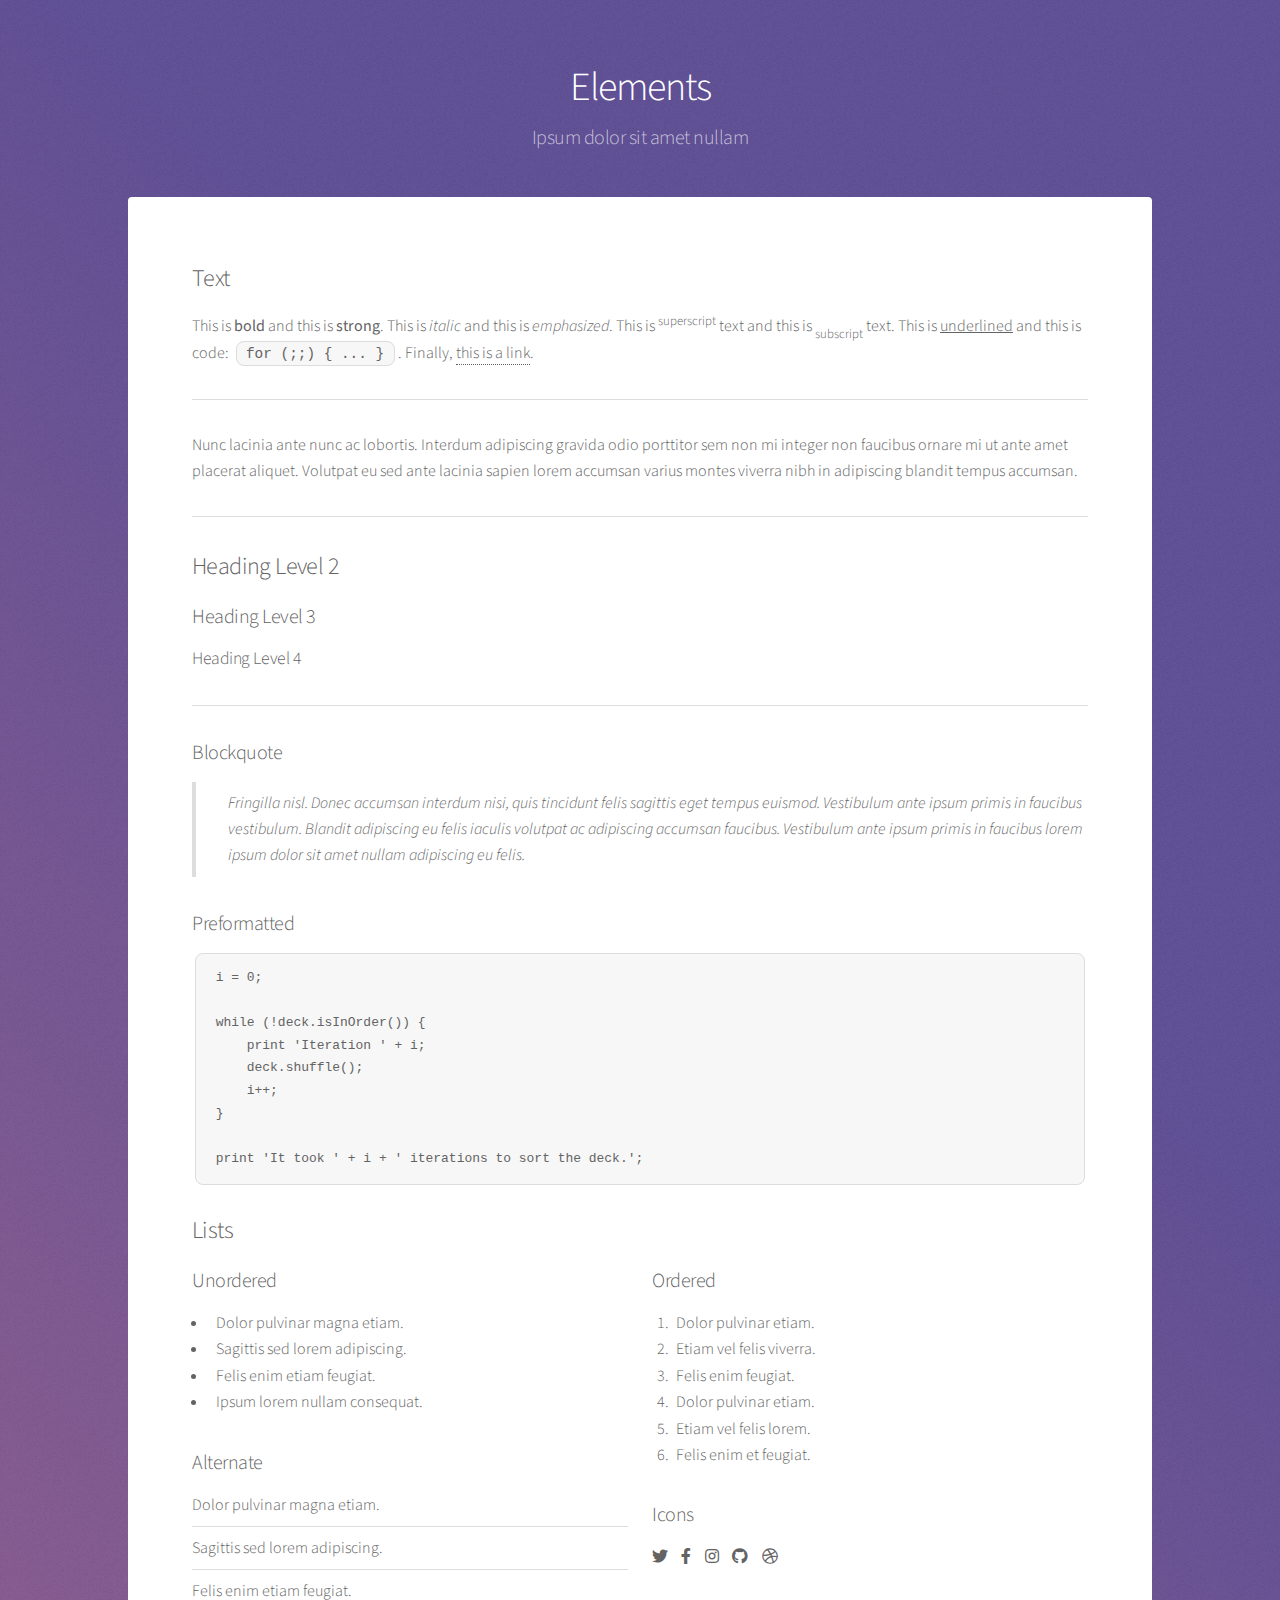
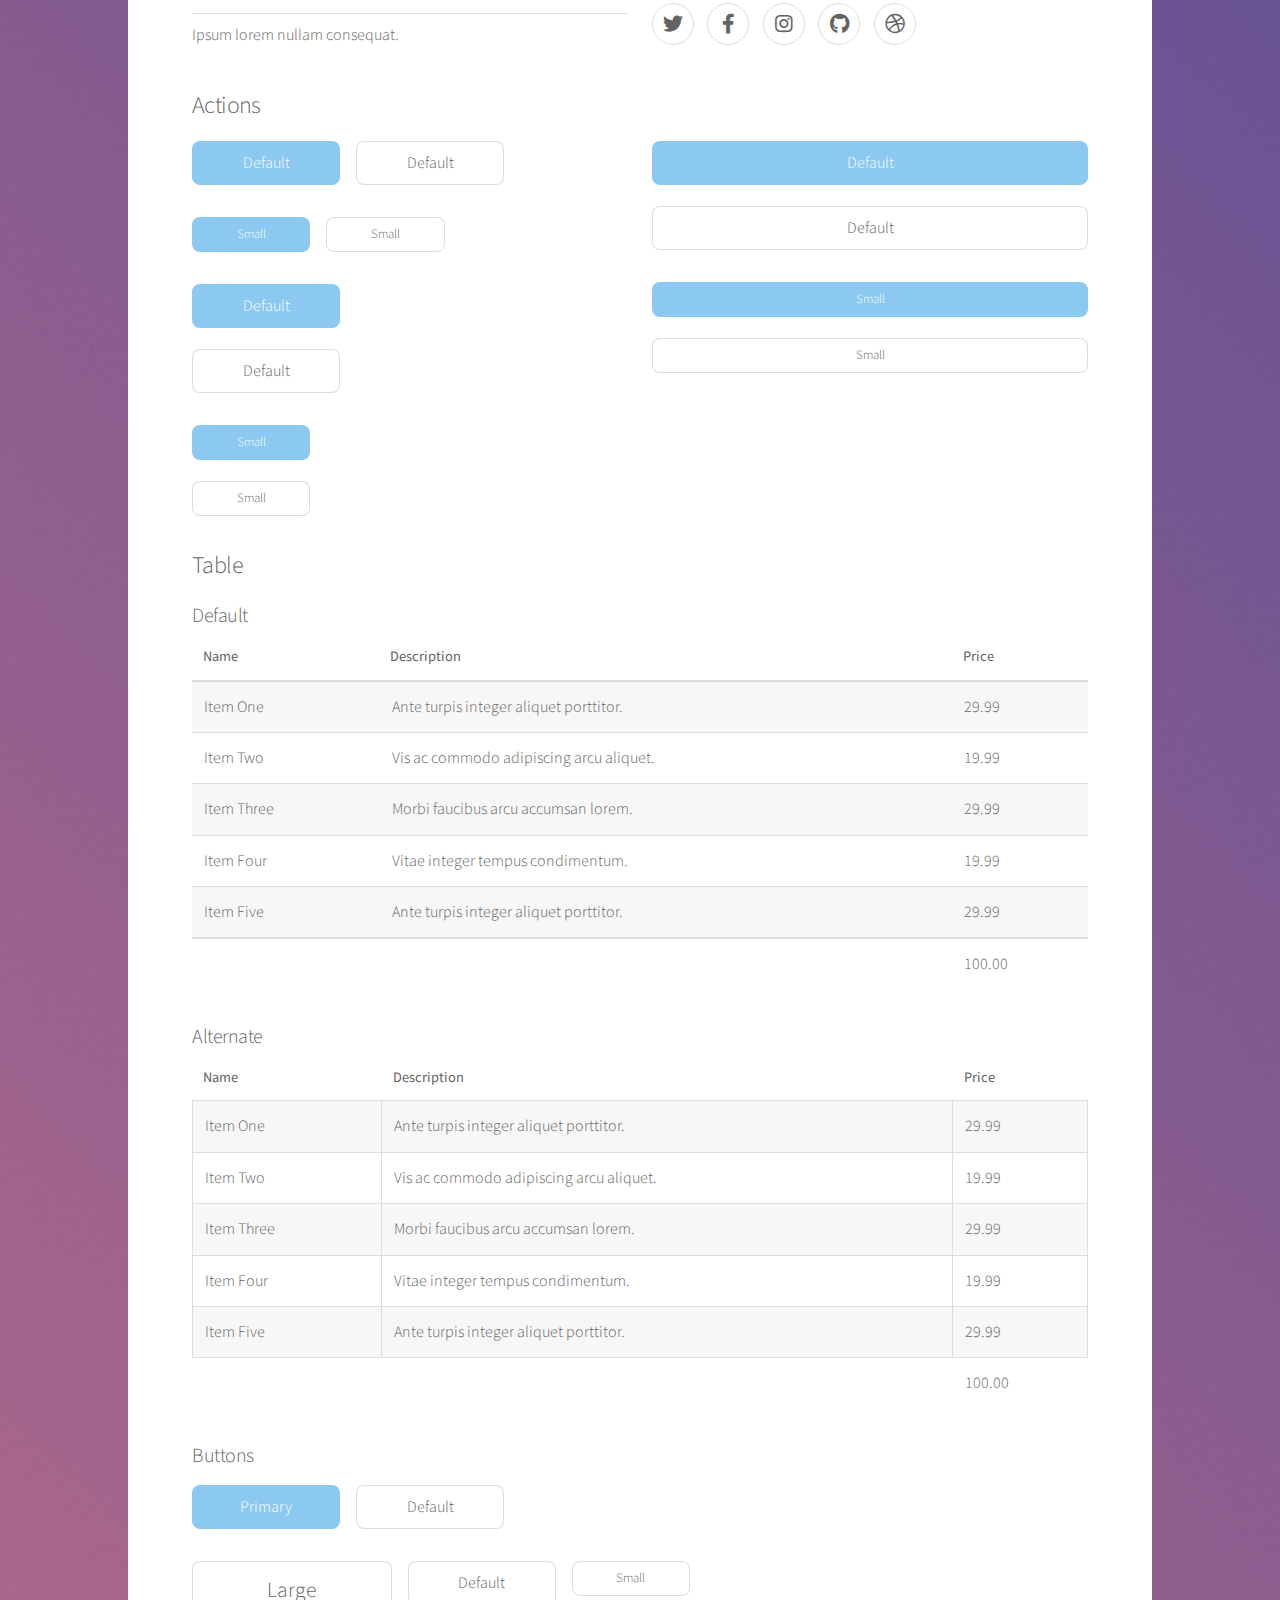
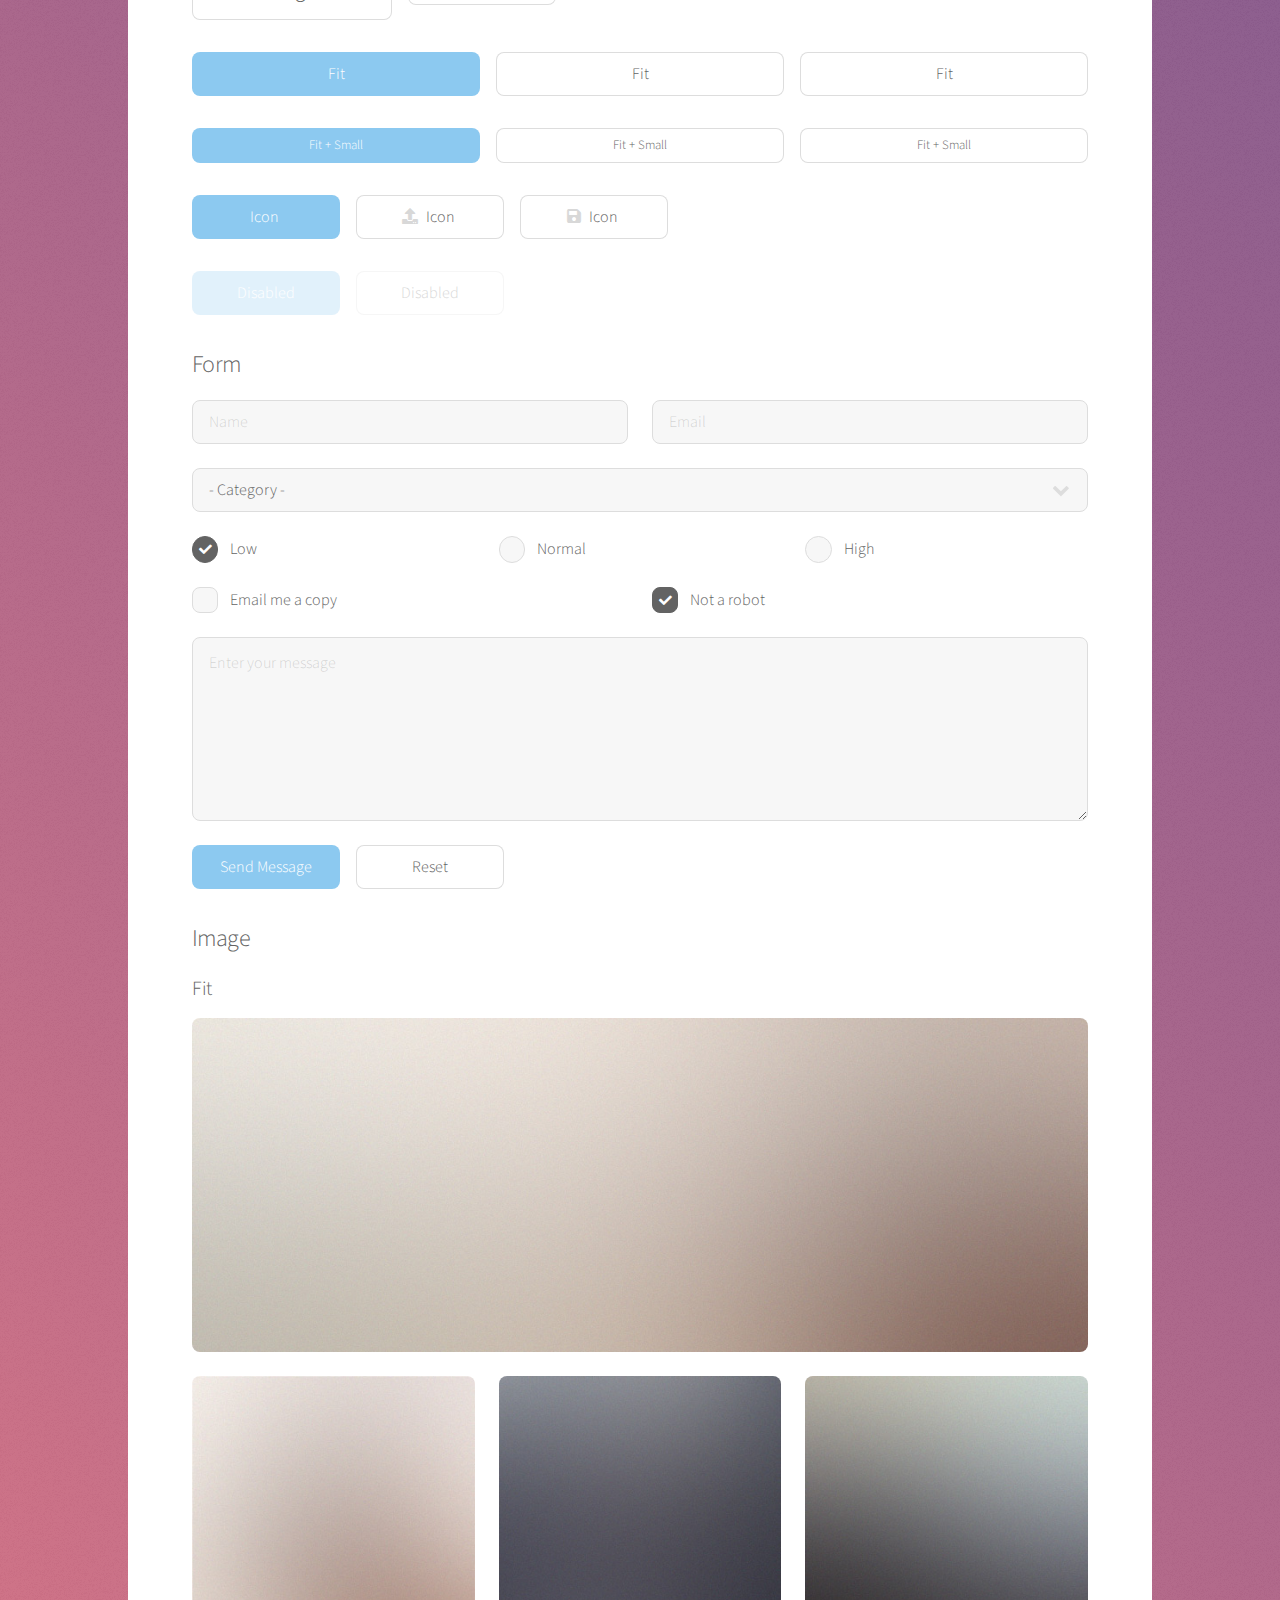
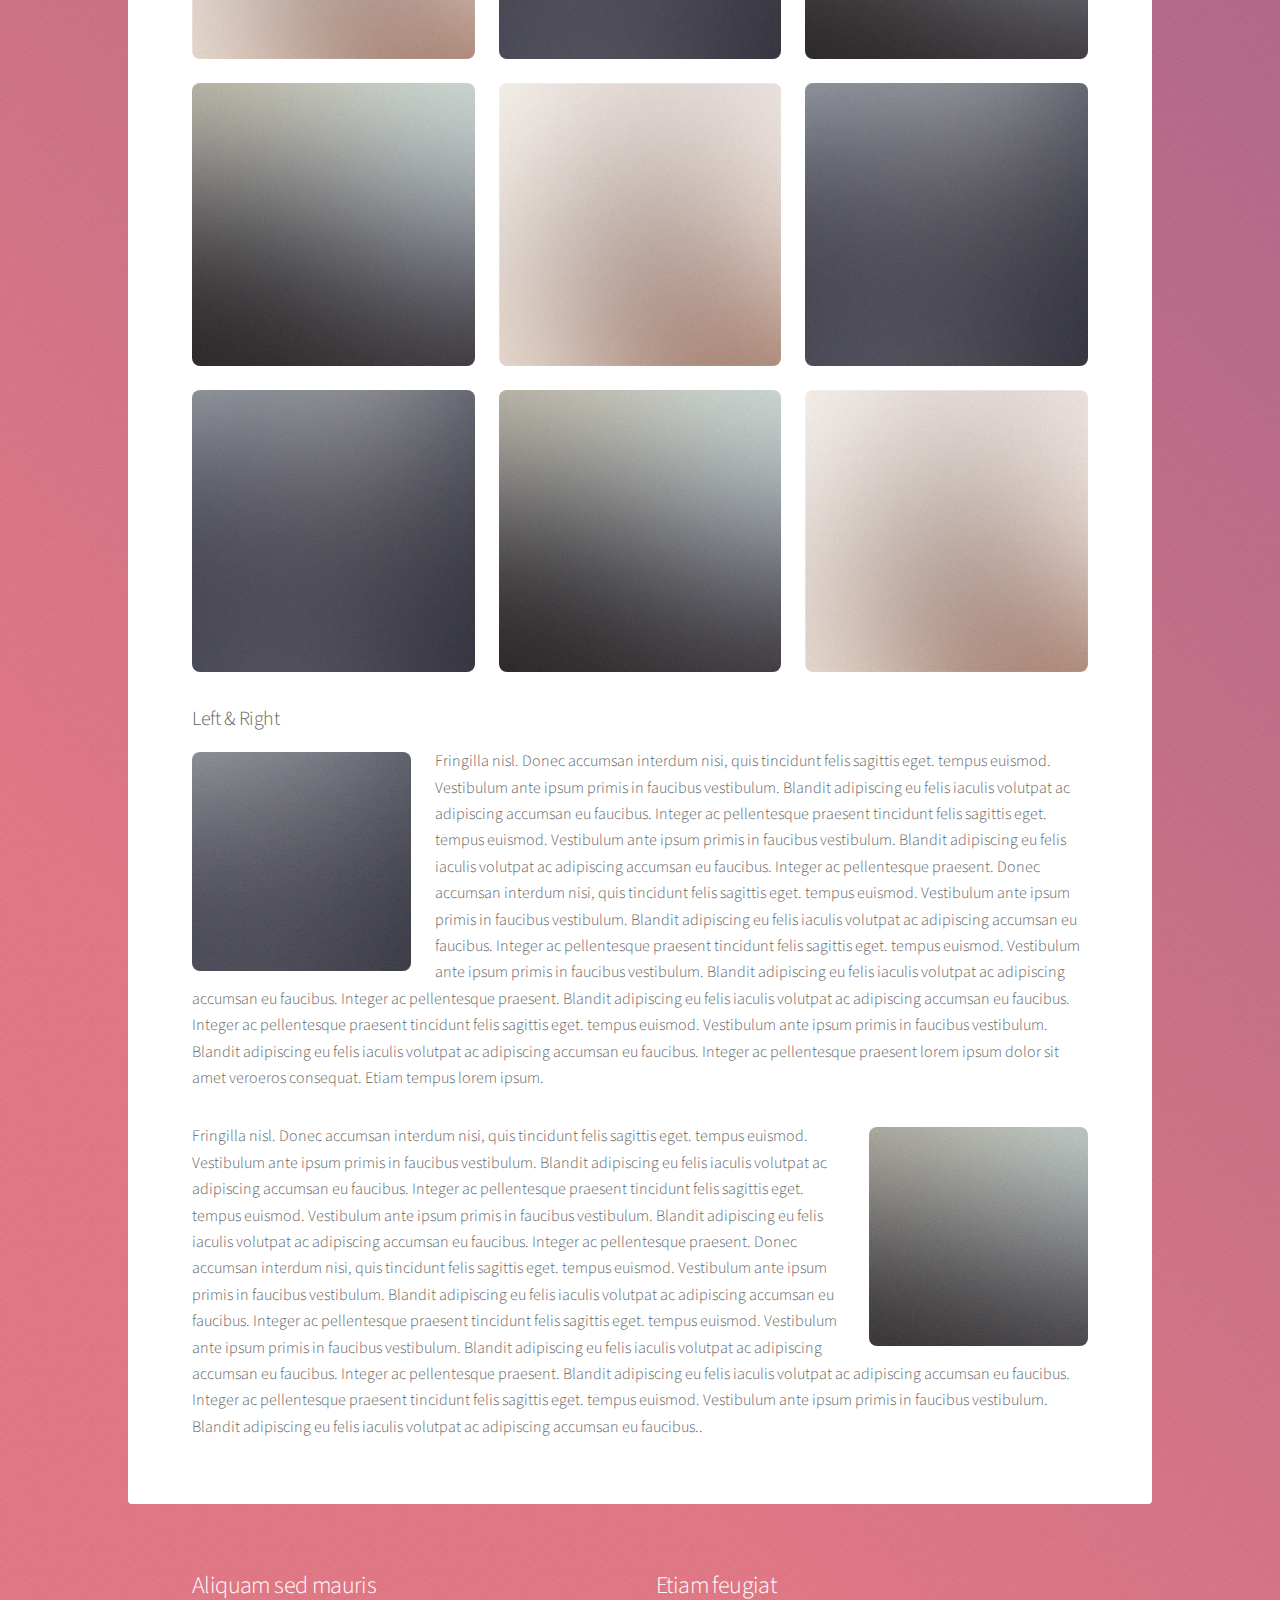
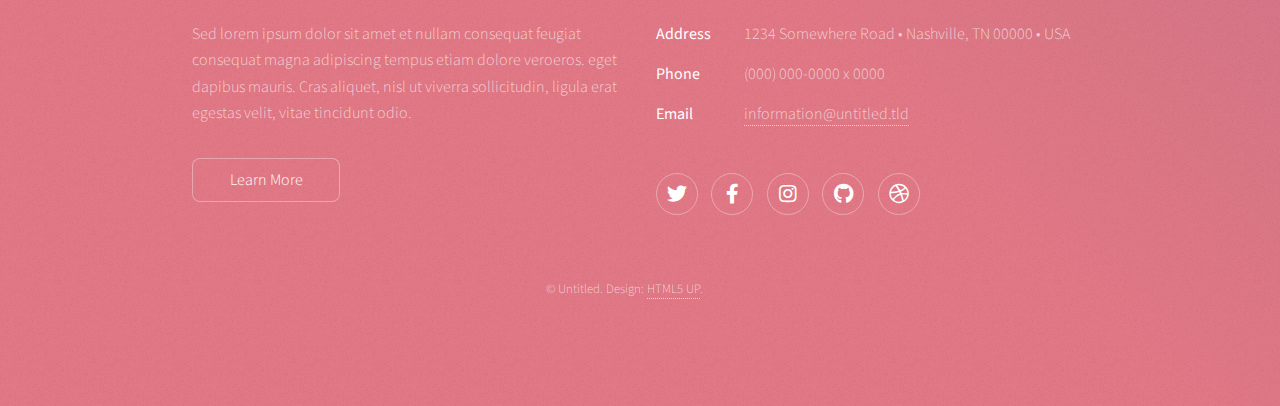
<file: elements.html>
<!DOCTYPE HTML>
<!--
	Stellar by HTML5 UP
	html5up.net | @ajlkn
	Free for personal and commercial use under the CCA 3.0 license (html5up.net/license)
-->
<html>
	<head>
		<title>Elements - Stellar by HTML5 UP</title>
		<meta charset="utf-8" />
		<meta name="viewport" content="width=device-width, initial-scale=1, user-scalable=no" />
		<link rel="stylesheet" href="assets/css/main.css" />
		<noscript><link rel="stylesheet" href="assets/css/noscript.css" /></noscript>
	</head>
	<body class="is-preload">

		<!-- Wrapper -->
			<div id="wrapper">

				<!-- Header -->
					<header id="header">
						<h1>Elements</h1>
						<p>Ipsum dolor sit amet nullam</p>
					</header>

				<!-- Main -->
					<div id="main">

						<!-- Content -->
							<section id="content" class="main">

								<!-- Text -->
									<section>
										<h2>Text</h2>
										<p>This is <b>bold</b> and this is <strong>strong</strong>. This is <i>italic</i> and this is <em>emphasized</em>.
										This is <sup>superscript</sup> text and this is <sub>subscript</sub> text.
										This is <u>underlined</u> and this is code: <code>for (;;) { ... }</code>. Finally, <a href="#">this is a link</a>.</p>
										<hr />
										<p>Nunc lacinia ante nunc ac lobortis. Interdum adipiscing gravida odio porttitor sem non mi integer non faucibus ornare mi ut ante amet placerat aliquet. Volutpat eu sed ante lacinia sapien lorem accumsan varius montes viverra nibh in adipiscing blandit tempus accumsan.</p>
										<hr />
										<h2>Heading Level 2</h2>
										<h3>Heading Level 3</h3>
										<h4>Heading Level 4</h4>
										<hr />
										<h3>Blockquote</h3>
										<blockquote>Fringilla nisl. Donec accumsan interdum nisi, quis tincidunt felis sagittis eget tempus euismod. Vestibulum ante ipsum primis in faucibus vestibulum. Blandit adipiscing eu felis iaculis volutpat ac adipiscing accumsan faucibus. Vestibulum ante ipsum primis in faucibus lorem ipsum dolor sit amet nullam adipiscing eu felis.</blockquote>
										<h3>Preformatted</h3>
										<pre><code>i = 0;

while (!deck.isInOrder()) {
    print 'Iteration ' + i;
    deck.shuffle();
    i++;
}

print 'It took ' + i + ' iterations to sort the deck.';</code></pre>
									</section>

								<!-- Lists -->
									<section>
										<h2>Lists</h2>
										<div class="row">
											<div class="col-6 col-12-medium">
												<h3>Unordered</h3>
												<ul>
													<li>Dolor pulvinar magna etiam.</li>
													<li>Sagittis sed lorem adipiscing.</li>
													<li>Felis enim etiam feugiat.</li>
													<li>Ipsum lorem nullam consequat.</li>
												</ul>
												<h3>Alternate</h3>
												<ul class="alt">
													<li>Dolor pulvinar magna etiam.</li>
													<li>Sagittis sed lorem adipiscing.</li>
													<li>Felis enim etiam feugiat.</li>
													<li>Ipsum lorem nullam consequat.</li>
												</ul>
											</div>
											<div class="col-6 col-12-medium">
												<h3>Ordered</h3>
												<ol>
													<li>Dolor pulvinar etiam.</li>
													<li>Etiam vel felis viverra.</li>
													<li>Felis enim feugiat.</li>
													<li>Dolor pulvinar etiam.</li>
													<li>Etiam vel felis lorem.</li>
													<li>Felis enim et feugiat.</li>
												</ol>
												<h3>Icons</h3>
												<ul class="icons">
													<li><a href="#" class="icon brands fa-twitter"><span class="label">Twitter</span></a></li>
													<li><a href="#" class="icon brands fa-facebook-f"><span class="label">Facebook</span></a></li>
													<li><a href="#" class="icon brands fa-instagram"><span class="label">Instagram</span></a></li>
													<li><a href="#" class="icon brands fa-github"><span class="label">GitHub</span></a></li>
													<li><a href="#" class="icon brands fa-dribbble"><span class="label">Dribbble</span></a></li>
												</ul>
												<ul class="icons">
													<li><a href="#" class="icon brands alt fa-twitter"><span class="label">Twitter</span></a></li>
													<li><a href="#" class="icon brands alt fa-facebook-f"><span class="label">Facebook</span></a></li>
													<li><a href="#" class="icon brands alt fa-instagram"><span class="label">Instagram</span></a></li>
													<li><a href="#" class="icon brands alt fa-github"><span class="label">GitHub</span></a></li>
													<li><a href="#" class="icon brands alt fa-dribbble"><span class="label">Dribbble</span></a></li>
												</ul>
											</div>
										</div>
										<h2>Actions</h2>
										<div class="row">
											<div class="col-6 col-12-medium">
												<ul class="actions">
													<li><a href="#" class="button primary">Default</a></li>
													<li><a href="#" class="button">Default</a></li>
												</ul>
												<ul class="actions small">
													<li><a href="#" class="button primary small">Small</a></li>
													<li><a href="#" class="button small">Small</a></li>
												</ul>
												<ul class="actions stacked">
													<li><a href="#" class="button primary">Default</a></li>
													<li><a href="#" class="button">Default</a></li>
												</ul>
												<ul class="actions stacked">
													<li><a href="#" class="button primary small">Small</a></li>
													<li><a href="#" class="button small">Small</a></li>
												</ul>
											</div>
											<div class="col-6 col-12-medium">
												<ul class="actions stacked">
													<li><a href="#" class="button primary fit">Default</a></li>
													<li><a href="#" class="button fit">Default</a></li>
												</ul>
												<ul class="actions stacked">
													<li><a href="#" class="button primary small fit">Small</a></li>
													<li><a href="#" class="button small fit">Small</a></li>
												</ul>
											</div>
										</div>
									</section>

								<!-- Table -->
									<section>
										<h2>Table</h2>
										<h3>Default</h3>
										<div class="table-wrapper">
											<table>
												<thead>
													<tr>
														<th>Name</th>
														<th>Description</th>
														<th>Price</th>
													</tr>
												</thead>
												<tbody>
													<tr>
														<td>Item One</td>
														<td>Ante turpis integer aliquet porttitor.</td>
														<td>29.99</td>
													</tr>
													<tr>
														<td>Item Two</td>
														<td>Vis ac commodo adipiscing arcu aliquet.</td>
														<td>19.99</td>
													</tr>
													<tr>
														<td>Item Three</td>
														<td> Morbi faucibus arcu accumsan lorem.</td>
														<td>29.99</td>
													</tr>
													<tr>
														<td>Item Four</td>
														<td>Vitae integer tempus condimentum.</td>
														<td>19.99</td>
													</tr>
													<tr>
														<td>Item Five</td>
														<td>Ante turpis integer aliquet porttitor.</td>
														<td>29.99</td>
													</tr>
												</tbody>
												<tfoot>
													<tr>
														<td colspan="2"></td>
														<td>100.00</td>
													</tr>
												</tfoot>
											</table>
										</div>

										<h3>Alternate</h3>
										<div class="table-wrapper">
											<table class="alt">
												<thead>
													<tr>
														<th>Name</th>
														<th>Description</th>
														<th>Price</th>
													</tr>
												</thead>
												<tbody>
													<tr>
														<td>Item One</td>
														<td>Ante turpis integer aliquet porttitor.</td>
														<td>29.99</td>
													</tr>
													<tr>
														<td>Item Two</td>
														<td>Vis ac commodo adipiscing arcu aliquet.</td>
														<td>19.99</td>
													</tr>
													<tr>
														<td>Item Three</td>
														<td> Morbi faucibus arcu accumsan lorem.</td>
														<td>29.99</td>
													</tr>
													<tr>
														<td>Item Four</td>
														<td>Vitae integer tempus condimentum.</td>
														<td>19.99</td>
													</tr>
													<tr>
														<td>Item Five</td>
														<td>Ante turpis integer aliquet porttitor.</td>
														<td>29.99</td>
													</tr>
												</tbody>
												<tfoot>
													<tr>
														<td colspan="2"></td>
														<td>100.00</td>
													</tr>
												</tfoot>
											</table>
										</div>
									</section>

								<!-- Buttons -->
									<section>
										<h3>Buttons</h3>
										<ul class="actions">
											<li><a href="#" class="button primary">Primary</a></li>
											<li><a href="#" class="button">Default</a></li>
										</ul>
										<ul class="actions">
											<li><a href="#" class="button large">Large</a></li>
											<li><a href="#" class="button">Default</a></li>
											<li><a href="#" class="button small">Small</a></li>
										</ul>
										<ul class="actions fit">
											<li><a href="#" class="button primary fit">Fit</a></li>
											<li><a href="#" class="button fit">Fit</a></li>
											<li><a href="#" class="button fit">Fit</a></li>
										</ul>
										<ul class="actions fit small">
											<li><a href="#" class="button primary fit small">Fit + Small</a></li>
											<li><a href="#" class="button fit small">Fit + Small</a></li>
											<li><a href="#" class="button fit small">Fit + Small</a></li>
										</ul>
										<ul class="actions">
											<li><a href="#" class="button primary icon solidfa-download">Icon</a></li>
											<li><a href="#" class="button icon solid fa-upload">Icon</a></li>
											<li><a href="#" class="button icon solid fa-save">Icon</a></li>
										</ul>
										<ul class="actions">
											<li><span class="button primary disabled">Disabled</span></li>
											<li><span class="button disabled">Disabled</span></li>
										</ul>
									</section>

								<!-- Form -->
									<section>
										<h2>Form</h2>
										<form method="post" action="#">
											<div class="row gtr-uniform">
												<div class="col-6 col-12-xsmall">
													<input type="text" name="demo-name" id="demo-name" value="" placeholder="Name" />
												</div>
												<div class="col-6 col-12-xsmall">
													<input type="email" name="demo-email" id="demo-email" value="" placeholder="Email" />
												</div>
												<div class="col-12">
													<select name="demo-category" id="demo-category">
														<option value="">- Category -</option>
														<option value="1">Manufacturing</option>
														<option value="1">Shipping</option>
														<option value="1">Administration</option>
														<option value="1">Human Resources</option>
													</select>
												</div>
												<div class="col-4 col-12-small">
													<input type="radio" id="demo-priority-low" name="demo-priority" checked>
													<label for="demo-priority-low">Low</label>
												</div>
												<div class="col-4 col-12-small">
													<input type="radio" id="demo-priority-normal" name="demo-priority">
													<label for="demo-priority-normal">Normal</label>
												</div>
												<div class="col-4 col-12-small">
													<input type="radio" id="demo-priority-high" name="demo-priority">
													<label for="demo-priority-high">High</label>
												</div>
												<div class="col-6 col-12-small">
													<input type="checkbox" id="demo-copy" name="demo-copy">
													<label for="demo-copy">Email me a copy</label>
												</div>
												<div class="col-6 col-12-small">
													<input type="checkbox" id="demo-human" name="demo-human" checked>
													<label for="demo-human">Not a robot</label>
												</div>
												<div class="col-12">
													<textarea name="demo-message" id="demo-message" placeholder="Enter your message" rows="6"></textarea>
												</div>
												<div class="col-12">
													<ul class="actions">
														<li><input type="submit" value="Send Message" class="primary" /></li>
														<li><input type="reset" value="Reset" /></li>
													</ul>
												</div>
											</div>
										</form>
									</section>

								<!-- Image -->
									<section>
										<h2>Image</h2>
										<h3>Fit</h3>
										<div class="box alt">
											<div class="row gtr-uniform">
												<div class="col-12"><span class="image fit"><img src="images/pic04.jpg" alt="" /></span></div>
												<div class="col-4"><span class="image fit"><img src="images/pic01.jpg" alt="" /></span></div>
												<div class="col-4"><span class="image fit"><img src="images/pic02.jpg" alt="" /></span></div>
												<div class="col-4"><span class="image fit"><img src="images/pic03.jpg" alt="" /></span></div>
												<div class="col-4"><span class="image fit"><img src="images/pic03.jpg" alt="" /></span></div>
												<div class="col-4"><span class="image fit"><img src="images/pic01.jpg" alt="" /></span></div>
												<div class="col-4"><span class="image fit"><img src="images/pic02.jpg" alt="" /></span></div>
												<div class="col-4"><span class="image fit"><img src="images/pic02.jpg" alt="" /></span></div>
												<div class="col-4"><span class="image fit"><img src="images/pic03.jpg" alt="" /></span></div>
												<div class="col-4"><span class="image fit"><img src="images/pic01.jpg" alt="" /></span></div>
											</div>
										</div>
										<h3>Left &amp; Right</h3>
										<p><span class="image left"><img src="images/pic05.jpg" alt="" /></span>Fringilla nisl. Donec accumsan interdum nisi, quis tincidunt felis sagittis eget. tempus euismod. Vestibulum ante ipsum primis in faucibus vestibulum. Blandit adipiscing eu felis iaculis volutpat ac adipiscing accumsan eu faucibus. Integer ac pellentesque praesent tincidunt felis sagittis eget. tempus euismod. Vestibulum ante ipsum primis in faucibus vestibulum. Blandit adipiscing eu felis iaculis volutpat ac adipiscing accumsan eu faucibus. Integer ac pellentesque praesent. Donec accumsan interdum nisi, quis tincidunt felis sagittis eget. tempus euismod. Vestibulum ante ipsum primis in faucibus vestibulum. Blandit adipiscing eu felis iaculis volutpat ac adipiscing accumsan eu faucibus. Integer ac pellentesque praesent tincidunt felis sagittis eget. tempus euismod. Vestibulum ante ipsum primis in faucibus vestibulum. Blandit adipiscing eu felis iaculis volutpat ac adipiscing accumsan eu faucibus. Integer ac pellentesque praesent. Blandit adipiscing eu felis iaculis volutpat ac adipiscing accumsan eu faucibus. Integer ac pellentesque praesent tincidunt felis sagittis eget. tempus euismod. Vestibulum ante ipsum primis in faucibus vestibulum. Blandit adipiscing eu felis iaculis volutpat ac adipiscing accumsan eu faucibus. Integer ac pellentesque praesent lorem ipsum dolor sit amet veroeros consequat. Etiam tempus lorem ipsum.</p>
										<p><span class="image right"><img src="images/pic06.jpg" alt="" /></span>Fringilla nisl. Donec accumsan interdum nisi, quis tincidunt felis sagittis eget. tempus euismod. Vestibulum ante ipsum primis in faucibus vestibulum. Blandit adipiscing eu felis iaculis volutpat ac adipiscing accumsan eu faucibus. Integer ac pellentesque praesent tincidunt felis sagittis eget. tempus euismod. Vestibulum ante ipsum primis in faucibus vestibulum. Blandit adipiscing eu felis iaculis volutpat ac adipiscing accumsan eu faucibus. Integer ac pellentesque praesent. Donec accumsan interdum nisi, quis tincidunt felis sagittis eget. tempus euismod. Vestibulum ante ipsum primis in faucibus vestibulum. Blandit adipiscing eu felis iaculis volutpat ac adipiscing accumsan eu faucibus. Integer ac pellentesque praesent tincidunt felis sagittis eget. tempus euismod. Vestibulum ante ipsum primis in faucibus vestibulum. Blandit adipiscing eu felis iaculis volutpat ac adipiscing accumsan eu faucibus. Integer ac pellentesque praesent. Blandit adipiscing eu felis iaculis volutpat ac adipiscing accumsan eu faucibus. Integer ac pellentesque praesent tincidunt felis sagittis eget. tempus euismod. Vestibulum ante ipsum primis in faucibus vestibulum. Blandit adipiscing eu felis iaculis volutpat ac adipiscing accumsan eu faucibus..</p>
									</section>

							</section>

					</div>

				<!-- Footer -->
					<footer id="footer">
						<section>
							<h2>Aliquam sed mauris</h2>
							<p>Sed lorem ipsum dolor sit amet et nullam consequat feugiat consequat magna adipiscing tempus etiam dolore veroeros. eget dapibus mauris. Cras aliquet, nisl ut viverra sollicitudin, ligula erat egestas velit, vitae tincidunt odio.</p>
							<ul class="actions">
								<li><a href="#" class="button">Learn More</a></li>
							</ul>
						</section>
						<section>
							<h2>Etiam feugiat</h2>
							<dl class="alt">
								<dt>Address</dt>
								<dd>1234 Somewhere Road &bull; Nashville, TN 00000 &bull; USA</dd>
								<dt>Phone</dt>
								<dd>(000) 000-0000 x 0000</dd>
								<dt>Email</dt>
								<dd><a href="#">information@untitled.tld</a></dd>
							</dl>
							<ul class="icons">
								<li><a href="#" class="icon brands fa-twitter alt"><span class="label">Twitter</span></a></li>
								<li><a href="#" class="icon brands fa-facebook-f alt"><span class="label">Facebook</span></a></li>
								<li><a href="#" class="icon brands fa-instagram alt"><span class="label">Instagram</span></a></li>
								<li><a href="#" class="icon brands fa-github alt"><span class="label">GitHub</span></a></li>
								<li><a href="#" class="icon brands fa-dribbble alt"><span class="label">Dribbble</span></a></li>
							</ul>
						</section>
						<p class="copyright">&copy; Untitled. Design: <a href="https://html5up.net">HTML5 UP</a>.</p>
					</footer>

			</div>

		<!-- Scripts -->
			<script src="assets/js/jquery.min.js"></script>
			<script src="assets/js/jquery.scrollex.min.js"></script>
			<script src="assets/js/jquery.scrolly.min.js"></script>
			<script src="assets/js/browser.min.js"></script>
			<script src="assets/js/breakpoints.min.js"></script>
			<script src="assets/js/util.js"></script>
			<script src="assets/js/main.js"></script>

	</body>
</html>
</file>
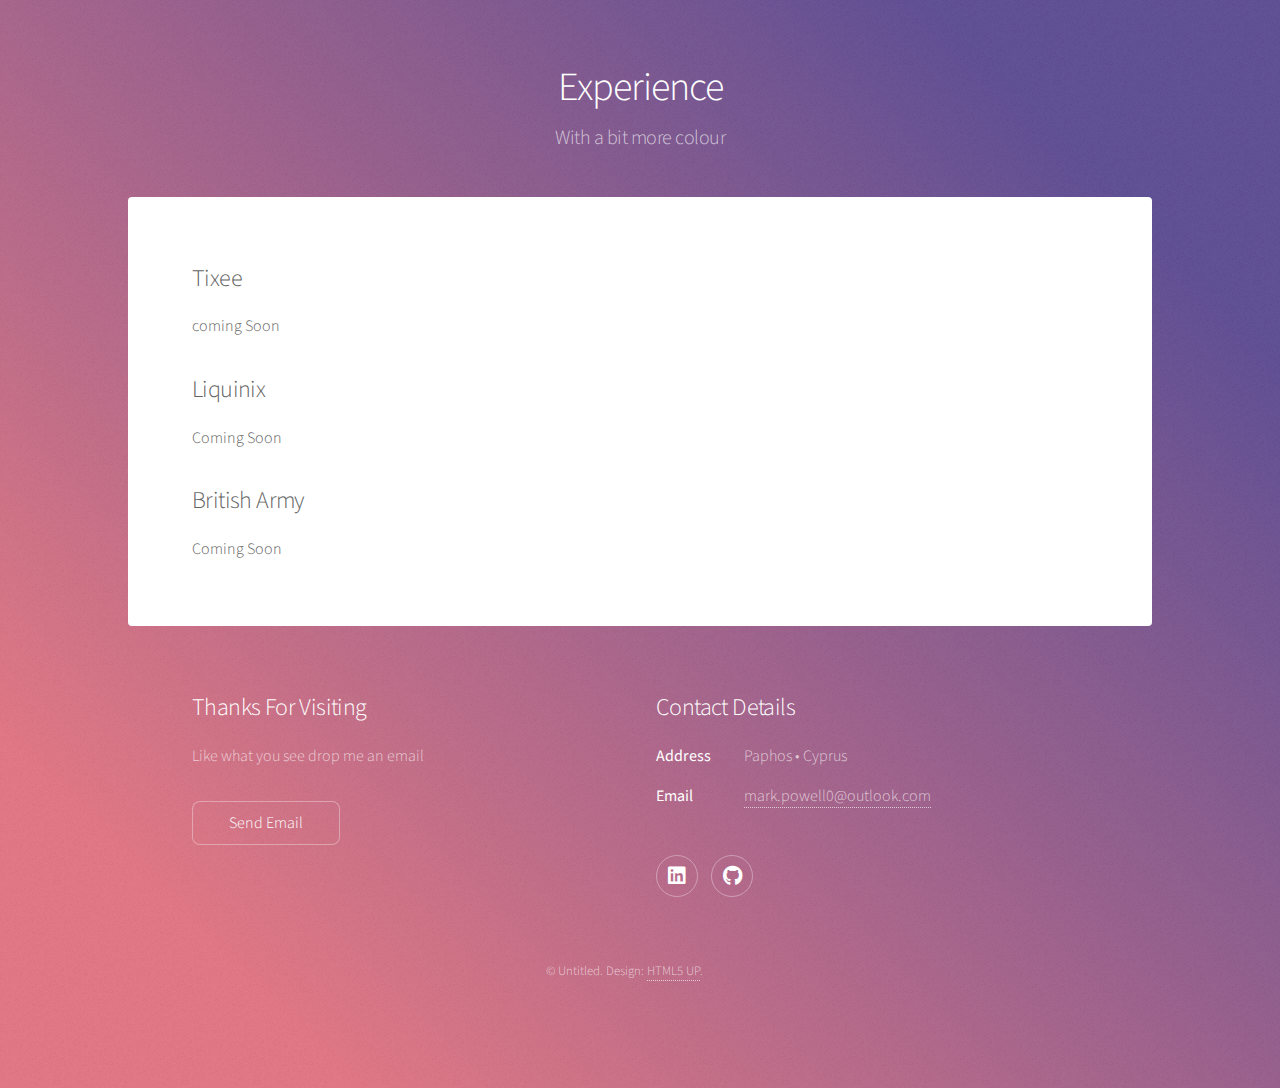
<file: generic.html>
<!DOCTYPE HTML>
<!--
	Stellar by HTML5 UP
	html5up.net | @ajlkn
	Free for personal and commercial use under the CCA 3.0 license (html5up.net/license)
-->
<html>
	<head>
		<title>Mark Powell - Work</title>
		<meta charset="utf-8" />
		<meta name="viewport" content="width=device-width, initial-scale=1, user-scalable=no" />
		<link rel="stylesheet" href="assets/css/main.css" />
		<noscript><link rel="stylesheet" href="assets/css/noscript.css" /></noscript>
	</head>
	<body class="is-preload">

		<!-- Wrapper -->
			<div id="wrapper">

				<!-- Header -->
					<header id="header">
						<h1>Experience</h1>
						<p>With a bit more colour</p>
					</header>

				<!-- Main -->
					<div id="main">

						<!-- Content -->
							<section id="content" class="main">
								<h2>Tixee</h2>
								<p>coming Soon</p>
								<h2>Liquinix</h2>
								<p>Coming Soon</p>
								<h2>British Army</h2>
								<p>Coming Soon</p>
							</section>

					</div>

				<!-- Footer -->
      <footer id="footer">
        <section>
          <h2>Thanks For Visiting</h2>
          <p>
            Like what you see drop me an email
          </p>
          <ul class="actions">
            <li><a href="index.html#contact" class="button">Send Email</a></li>
          </ul>
        </section>
        <section>
          <h2>Contact Details</h2>
          <dl class="alt">
            <dt>Address</dt>
            <dd>Paphos &bull; Cyprus</dd>
            <dt>Email</dt>
            <dd><a href="#">mark.powell0@outlook.com</a></dd>
          </dl>
          <ul class="icons">
            <li>
              <a href="#" class="icon brands fa-linkedin alt"
                          ><span class="label">Twitter</span></a>
            </li>
           </li>
            <li>
              <a href="#" class="icon brands fa-github alt"
                ><span class="label">GitHub</span></a
              >
            </li>
          </ul>
        </section>
        <p class="copyright">
          &copy; Untitled. Design: <a href="https://html5up.net">HTML5 UP</a>.
        </p>
      </footer>
        
				</footer>

			</div>

		<!-- Scripts -->
			<script src="assets/js/jquery.min.js"></script>
			<script src="assets/js/jquery.scrollex.min.js"></script>
			<script src="assets/js/jquery.scrolly.min.js"></script>
			<script src="assets/js/browser.min.js"></script>
			<script src="assets/js/breakpoints.min.js"></script>
			<script src="assets/js/util.js"></script>
			<script src="assets/js/main.js"></script>

	</body>
</html>
</file>
<file: assets/css/noscript.css>
/*
	Stellar by HTML5 UP
	html5up.net | @ajlkn
	Free for personal and commercial use under the CCA 3.0 license (html5up.net/license)
*/

/* Header */

	body.is-preload #header.alt > * {
		opacity: 1;
	}

	body.is-preload #header.alt .logo {
		-moz-transform: none;
		-webkit-transform: none;
		-ms-transform: none;
		transform: none;
	}
</file>
<file: assets/css/main.css>
@import url(fontawesome-all.min.css);
@import 'https://fonts.googleapis.com/css?family=Source+Sans+Pro:300,400';

/*
	Stellar by HTML5 UP
	html5up.net | @ajlkn
	Free for personal and commercial use under the CCA 3.0 license (html5up.net/license)
*/

html, body, div, span, applet, object,
iframe, h1, h2, h3, h4, h5, h6, p, blockquote,
pre, a, abbr, acronym, address, big, cite,
code, del, dfn, em, img, ins, kbd, q, s, samp,
small, strike, strong, sub, sup, tt, var, b,
u, i, center, dl, dt, dd, ol, ul, li, fieldset,
form, label, legend, table, caption, tbody,
tfoot, thead, tr, th, td, article, aside,
canvas, details, embed, figure, figcaption,
footer, header, hgroup, menu, nav, output, ruby,
section, summary, time, mark, audio, video {
	margin: 0;
	padding: 0;
	border: 0;
	font-size: 100%;
	font: inherit;
	vertical-align: baseline;}

article, aside, details, figcaption, figure,
footer, header, hgroup, menu, nav, section {
	display: block;}

body {
	line-height: 1;
}

ol, ul {
	list-style: none;
}

blockquote, q {
	quotes: none;
}

	blockquote:before, blockquote:after, q:before, q:after {
		content: '';
		content: none;
	}

table {
	border-collapse: collapse;
	border-spacing: 0;
}

body {
	-webkit-text-size-adjust: none;
}

mark {
	background-color: transparent;
	color: inherit;
}

input::-moz-focus-inner {
	border: 0;
	padding: 0;
}

input, select, textarea {
	-moz-appearance: none;
	-webkit-appearance: none;
	-ms-appearance: none;
	appearance: none;
}

/* Basic */

	@-ms-viewport {
		width: device-width;
	}

	body {
		-ms-overflow-style: scrollbar;
	}

	@media screen and (max-width: 480px) {

		html, body {
			min-width: 320px;
		}

	}

	html {
		box-sizing: border-box;
	}

	*, *:before, *:after {
		box-sizing: inherit;
	}

	body {
		background-color: #935d8c;
		background-image: url("images/overlay.png"), -moz-linear-gradient(45deg, #e37682 15%, #5f4d93 85%);
		background-image: url("images/overlay.png"), -webkit-linear-gradient(45deg, #e37682 15%, #5f4d93 85%);
		background-image: url("images/overlay.png"), -ms-linear-gradient(45deg, #e37682 15%, #5f4d93 85%);
		background-image: url("images/overlay.png"), linear-gradient(45deg, #e37682 15%, #5f4d93 85%);
	}

		body.is-preload *, body.is-preload *:before, body.is-preload *:after {
			-moz-animation: none !important;
			-webkit-animation: none !important;
			-ms-animation: none !important;
			animation: none !important;
			-moz-transition: none !important;
			-webkit-transition: none !important;
			-ms-transition: none !important;
			transition: none !important;
		}

/* Type */

	body {
		background-color: #935d8c;
		color: rgba(255, 255, 255, 0.65);
	}

	body, input, select, textarea {
		font-family: "Source Sans Pro", Helvetica, sans-serif;
		font-size: 17pt;
		font-weight: 300;
		line-height: 1.65;
	}

		@media screen and (max-width: 1680px) {

			body, input, select, textarea {
				font-size: 14pt;
			}

		}

		@media screen and (max-width: 1280px) {

			body, input, select, textarea {
				font-size: 12pt;
			}

		}

		@media screen and (max-width: 360px) {

			body, input, select, textarea {
				font-size: 11pt;
			}

		}

	a {
		-moz-transition: color 0.2s ease, border-bottom 0.2s ease;
		-webkit-transition: color 0.2s ease, border-bottom 0.2s ease;
		-ms-transition: color 0.2s ease, border-bottom 0.2s ease;
		transition: color 0.2s ease, border-bottom 0.2s ease;
		text-decoration: none;
		border-bottom: dotted 1px;
		color: inherit;
	}

		a:hover {
			border-bottom-color: transparent;
		}

	strong, b {
		font-weight: 400;
	}

	em, i {
		font-style: italic;
	}

	p {
		margin: 0 0 2em 0;
	}

		p.content {
			-moz-columns: 20em 2;
			-webkit-columns: 20em 2;
			-ms-columns: 20em 2;
			columns: 20em 2;
			-moz-column-gap: 2em;
			-webkit-column-gap: 2em;
			-ms-column-gap: 2em;
			column-gap: 2em;
			text-align: justify;
		}

	h1, h2, h3, h4, h5, h6 {
		font-weight: 300;
		line-height: 1.5;
		margin: 0 0 0.7em 0;
		letter-spacing: -0.025em;
	}

		h1 a, h2 a, h3 a, h4 a, h5 a, h6 a {
			color: inherit;
			text-decoration: none;
		}

	h1 {
		font-size: 2.5em;
		line-height: 1.2;
	}

	h2 {
		font-size: 1.5em;
	}

	h3 {
		font-size: 1.25em;
	}

	h4 {
		font-size: 1.1em;
	}

	h5 {
		font-size: 0.9em;
	}

	h6 {
		font-size: 0.7em;
	}

	@media screen and (max-width: 736px) {

		h1 {
			font-size: 2em;
		}

	}

	sub {
		font-size: 0.8em;
		position: relative;
		top: 0.5em;
	}

	sup {
		font-size: 0.8em;
		position: relative;
		top: -0.5em;
	}

	blockquote {
		border-left: solid 4px;
		font-style: italic;
		margin: 0 0 2em 0;
		padding: 0.5em 0 0.5em 2em;
	}

	code {
		border-radius: 8px;
		border: solid 1px;
		font-family: "Courier New", monospace;
		font-size: 0.9em;
		margin: 0 0.25em;
		padding: 0.25em 0.65em;
	}

	pre {
		-webkit-overflow-scrolling: touch;
		font-family: "Courier New", monospace;
		font-size: 0.9em;
		margin: 0 0 2em 0;
	}

		pre code {
			display: block;
			line-height: 1.75;
			padding: 1em 1.5em;
			overflow-x: auto;
		}

	hr {
		border: 0;
		border-bottom: solid 1px;
		margin: 2em 0;
	}

		hr.major {
			margin: 3em 0;
		}

	.align-left {
		text-align: left;
	}

	.align-center {
		text-align: center;
	}

	.align-right {
		text-align: right;
	}

	input, select, textarea {
		color: #ffffff;
	}

	a:hover {
		color: #ffffff;
	}

	strong, b {
		color: #ffffff;
	}

	h1, h2, h3, h4, h5, h6 {
		color: #ffffff;
	}

	blockquote {
		border-left-color: rgba(255, 255, 255, 0.35);
	}

	code {
		background: rgba(255, 255, 255, 0.075);
		border-color: rgba(255, 255, 255, 0.35);
	}

	hr {
		border-bottom-color: rgba(255, 255, 255, 0.35);
	}

/* Row */

	.row {
		display: flex;
		flex-wrap: wrap;
		box-sizing: border-box;
		align-items: stretch;
	}

		.row > * {
			box-sizing: border-box;
		}

		.row.gtr-uniform > * > :last-child {
			margin-bottom: 0;
		}

		.row.aln-left {
			justify-content: flex-start;
		}

		.row.aln-center {
			justify-content: center;
		}

		.row.aln-right {
			justify-content: flex-end;
		}

		.row.aln-top {
			align-items: flex-start;
		}

		.row.aln-middle {
			align-items: center;
		}

		.row.aln-bottom {
			align-items: flex-end;
		}

		.row > .imp {
			order: -1;
		}

		.row > .col-1 {
			width: 8.33333%;
		}

		.row > .off-1 {
			margin-left: 8.33333%;
		}

		.row > .col-2 {
			width: 16.66667%;
		}

		.row > .off-2 {
			margin-left: 16.66667%;
		}

		.row > .col-3 {
			width: 25%;
		}

		.row > .off-3 {
			margin-left: 25%;
		}

		.row > .col-4 {
			width: 33.33333%;
		}

		.row > .off-4 {
			margin-left: 33.33333%;
		}

		.row > .col-5 {
			width: 41.66667%;
		}

		.row > .off-5 {
			margin-left: 41.66667%;
		}

		.row > .col-6 {
			width: 50%;
		}

		.row > .off-6 {
			margin-left: 50%;
		}

		.row > .col-7 {
			width: 58.33333%;
		}

		.row > .off-7 {
			margin-left: 58.33333%;
		}

		.row > .col-8 {
			width: 66.66667%;
		}

		.row > .off-8 {
			margin-left: 66.66667%;
		}

		.row > .col-9 {
			width: 75%;
		}

		.row > .off-9 {
			margin-left: 75%;
		}

		.row > .col-10 {
			width: 83.33333%;
		}

		.row > .off-10 {
			margin-left: 83.33333%;
		}

		.row > .col-11 {
			width: 91.66667%;
		}

		.row > .off-11 {
			margin-left: 91.66667%;
		}

		.row > .col-12 {
			width: 100%;
		}

		.row > .off-12 {
			margin-left: 100%;
		}

		.row.gtr-0 {
			margin-top: 0;
			margin-left: 0em;
		}

			.row.gtr-0 > * {
				padding: 0 0 0 0em;
			}

			.row.gtr-0.gtr-uniform {
				margin-top: 0em;
			}

				.row.gtr-0.gtr-uniform > * {
					padding-top: 0em;
				}

		.row.gtr-25 {
			margin-top: 0;
			margin-left: -0.375em;
		}

			.row.gtr-25 > * {
				padding: 0 0 0 0.375em;
			}

			.row.gtr-25.gtr-uniform {
				margin-top: -0.375em;
			}

				.row.gtr-25.gtr-uniform > * {
					padding-top: 0.375em;
				}

		.row.gtr-50 {
			margin-top: 0;
			margin-left: -0.75em;
		}

			.row.gtr-50 > * {
				padding: 0 0 0 0.75em;
			}

			.row.gtr-50.gtr-uniform {
				margin-top: -0.75em;
			}

				.row.gtr-50.gtr-uniform > * {
					padding-top: 0.75em;
				}

		.row {
			margin-top: 0;
			margin-left: -1.5em;
		}

			.row > * {
				padding: 0 0 0 1.5em;
			}

			.row.gtr-uniform {
				margin-top: -1.5em;
			}

				.row.gtr-uniform > * {
					padding-top: 1.5em;
				}

		.row.gtr-150 {
			margin-top: 0;
			margin-left: -2.25em;
		}

			.row.gtr-150 > * {
				padding: 0 0 0 2.25em;
			}

			.row.gtr-150.gtr-uniform {
				margin-top: -2.25em;
			}

				.row.gtr-150.gtr-uniform > * {
					padding-top: 2.25em;
				}

		.row.gtr-200 {
			margin-top: 0;
			margin-left: -3em;
		}

			.row.gtr-200 > * {
				padding: 0 0 0 3em;
			}

			.row.gtr-200.gtr-uniform {
				margin-top: -3em;
			}

				.row.gtr-200.gtr-uniform > * {
					padding-top: 3em;
				}

		@media screen and (max-width: 1680px) {

			.row {
				display: flex;
				flex-wrap: wrap;
				box-sizing: border-box;
				align-items: stretch;
			}

				.row > * {
					box-sizing: border-box;
				}

				.row.gtr-uniform > * > :last-child {
					margin-bottom: 0;
				}

				.row.aln-left {
					justify-content: flex-start;
				}

				.row.aln-center {
					justify-content: center;
				}

				.row.aln-right {
					justify-content: flex-end;
				}

				.row.aln-top {
					align-items: flex-start;
				}

				.row.aln-middle {
					align-items: center;
				}

				.row.aln-bottom {
					align-items: flex-end;
				}

				.row > .imp-xlarge {
					order: -1;
				}

				.row > .col-1-xlarge {
					width: 8.33333%;
				}

				.row > .off-1-xlarge {
					margin-left: 8.33333%;
				}

				.row > .col-2-xlarge {
					width: 16.66667%;
				}

				.row > .off-2-xlarge {
					margin-left: 16.66667%;
				}

				.row > .col-3-xlarge {
					width: 25%;
				}

				.row > .off-3-xlarge {
					margin-left: 25%;
				}

				.row > .col-4-xlarge {
					width: 33.33333%;
				}

				.row > .off-4-xlarge {
					margin-left: 33.33333%;
				}

				.row > .col-5-xlarge {
					width: 41.66667%;
				}

				.row > .off-5-xlarge {
					margin-left: 41.66667%;
				}

				.row > .col-6-xlarge {
					width: 50%;
				}

				.row > .off-6-xlarge {
					margin-left: 50%;
				}

				.row > .col-7-xlarge {
					width: 58.33333%;
				}

				.row > .off-7-xlarge {
					margin-left: 58.33333%;
				}

				.row > .col-8-xlarge {
					width: 66.66667%;
				}

				.row > .off-8-xlarge {
					margin-left: 66.66667%;
				}

				.row > .col-9-xlarge {
					width: 75%;
				}

				.row > .off-9-xlarge {
					margin-left: 75%;
				}

				.row > .col-10-xlarge {
					width: 83.33333%;
				}

				.row > .off-10-xlarge {
					margin-left: 83.33333%;
				}

				.row > .col-11-xlarge {
					width: 91.66667%;
				}

				.row > .off-11-xlarge {
					margin-left: 91.66667%;
				}

				.row > .col-12-xlarge {
					width: 100%;
				}

				.row > .off-12-xlarge {
					margin-left: 100%;
				}

				.row.gtr-0 {
					margin-top: 0;
					margin-left: 0em;
				}

					.row.gtr-0 > * {
						padding: 0 0 0 0em;
					}

					.row.gtr-0.gtr-uniform {
						margin-top: 0em;
					}

						.row.gtr-0.gtr-uniform > * {
							padding-top: 0em;
						}

				.row.gtr-25 {
					margin-top: 0;
					margin-left: -0.375em;
				}

					.row.gtr-25 > * {
						padding: 0 0 0 0.375em;
					}

					.row.gtr-25.gtr-uniform {
						margin-top: -0.375em;
					}

						.row.gtr-25.gtr-uniform > * {
							padding-top: 0.375em;
						}

				.row.gtr-50 {
					margin-top: 0;
					margin-left: -0.75em;
				}

					.row.gtr-50 > * {
						padding: 0 0 0 0.75em;
					}

					.row.gtr-50.gtr-uniform {
						margin-top: -0.75em;
					}

						.row.gtr-50.gtr-uniform > * {
							padding-top: 0.75em;
						}

				.row {
					margin-top: 0;
					margin-left: -1.5em;
				}

					.row > * {
						padding: 0 0 0 1.5em;
					}

					.row.gtr-uniform {
						margin-top: -1.5em;
					}

						.row.gtr-uniform > * {
							padding-top: 1.5em;
						}

				.row.gtr-150 {
					margin-top: 0;
					margin-left: -2.25em;
				}

					.row.gtr-150 > * {
						padding: 0 0 0 2.25em;
					}

					.row.gtr-150.gtr-uniform {
						margin-top: -2.25em;
					}

						.row.gtr-150.gtr-uniform > * {
							padding-top: 2.25em;
						}

				.row.gtr-200 {
					margin-top: 0;
					margin-left: -3em;
				}

					.row.gtr-200 > * {
						padding: 0 0 0 3em;
					}

					.row.gtr-200.gtr-uniform {
						margin-top: -3em;
					}

						.row.gtr-200.gtr-uniform > * {
							padding-top: 3em;
						}

		}

		@media screen and (max-width: 1280px) {

			.row {
				display: flex;
				flex-wrap: wrap;
				box-sizing: border-box;
				align-items: stretch;
			}

				.row > * {
					box-sizing: border-box;
				}

				.row.gtr-uniform > * > :last-child {
					margin-bottom: 0;
				}

				.row.aln-left {
					justify-content: flex-start;
				}

				.row.aln-center {
					justify-content: center;
				}

				.row.aln-right {
					justify-content: flex-end;
				}

				.row.aln-top {
					align-items: flex-start;
				}

				.row.aln-middle {
					align-items: center;
				}

				.row.aln-bottom {
					align-items: flex-end;
				}

				.row > .imp-large {
					order: -1;
				}

				.row > .col-1-large {
					width: 8.33333%;
				}

				.row > .off-1-large {
					margin-left: 8.33333%;
				}

				.row > .col-2-large {
					width: 16.66667%;
				}

				.row > .off-2-large {
					margin-left: 16.66667%;
				}

				.row > .col-3-large {
					width: 25%;
				}

				.row > .off-3-large {
					margin-left: 25%;
				}

				.row > .col-4-large {
					width: 33.33333%;
				}

				.row > .off-4-large {
					margin-left: 33.33333%;
				}

				.row > .col-5-large {
					width: 41.66667%;
				}

				.row > .off-5-large {
					margin-left: 41.66667%;
				}

				.row > .col-6-large {
					width: 50%;
				}

				.row > .off-6-large {
					margin-left: 50%;
				}

				.row > .col-7-large {
					width: 58.33333%;
				}

				.row > .off-7-large {
					margin-left: 58.33333%;
				}

				.row > .col-8-large {
					width: 66.66667%;
				}

				.row > .off-8-large {
					margin-left: 66.66667%;
				}

				.row > .col-9-large {
					width: 75%;
				}

				.row > .off-9-large {
					margin-left: 75%;
				}

				.row > .col-10-large {
					width: 83.33333%;
				}

				.row > .off-10-large {
					margin-left: 83.33333%;
				}

				.row > .col-11-large {
					width: 91.66667%;
				}

				.row > .off-11-large {
					margin-left: 91.66667%;
				}

				.row > .col-12-large {
					width: 100%;
				}

				.row > .off-12-large {
					margin-left: 100%;
				}

				.row.gtr-0 {
					margin-top: 0;
					margin-left: 0em;
				}

					.row.gtr-0 > * {
						padding: 0 0 0 0em;
					}

					.row.gtr-0.gtr-uniform {
						margin-top: 0em;
					}

						.row.gtr-0.gtr-uniform > * {
							padding-top: 0em;
						}

				.row.gtr-25 {
					margin-top: 0;
					margin-left: -0.375em;
				}

					.row.gtr-25 > * {
						padding: 0 0 0 0.375em;
					}

					.row.gtr-25.gtr-uniform {
						margin-top: -0.375em;
					}

						.row.gtr-25.gtr-uniform > * {
							padding-top: 0.375em;
						}

				.row.gtr-50 {
					margin-top: 0;
					margin-left: -0.75em;
				}

					.row.gtr-50 > * {
						padding: 0 0 0 0.75em;
					}

					.row.gtr-50.gtr-uniform {
						margin-top: -0.75em;
					}

						.row.gtr-50.gtr-uniform > * {
							padding-top: 0.75em;
						}

				.row {
					margin-top: 0;
					margin-left: -1.5em;
				}

					.row > * {
						padding: 0 0 0 1.5em;
					}

					.row.gtr-uniform {
						margin-top: -1.5em;
					}

						.row.gtr-uniform > * {
							padding-top: 1.5em;
						}

				.row.gtr-150 {
					margin-top: 0;
					margin-left: -2.25em;
				}

					.row.gtr-150 > * {
						padding: 0 0 0 2.25em;
					}

					.row.gtr-150.gtr-uniform {
						margin-top: -2.25em;
					}

						.row.gtr-150.gtr-uniform > * {
							padding-top: 2.25em;
						}

				.row.gtr-200 {
					margin-top: 0;
					margin-left: -3em;
				}

					.row.gtr-200 > * {
						padding: 0 0 0 3em;
					}

					.row.gtr-200.gtr-uniform {
						margin-top: -3em;
					}

						.row.gtr-200.gtr-uniform > * {
							padding-top: 3em;
						}

		}

		@media screen and (max-width: 980px) {

			.row {
				display: flex;
				flex-wrap: wrap;
				box-sizing: border-box;
				align-items: stretch;
			}

				.row > * {
					box-sizing: border-box;
				}

				.row.gtr-uniform > * > :last-child {
					margin-bottom: 0;
				}

				.row.aln-left {
					justify-content: flex-start;
				}

				.row.aln-center {
					justify-content: center;
				}

				.row.aln-right {
					justify-content: flex-end;
				}

				.row.aln-top {
					align-items: flex-start;
				}

				.row.aln-middle {
					align-items: center;
				}

				.row.aln-bottom {
					align-items: flex-end;
				}

				.row > .imp-medium {
					order: -1;
				}

				.row > .col-1-medium {
					width: 8.33333%;
				}

				.row > .off-1-medium {
					margin-left: 8.33333%;
				}

				.row > .col-2-medium {
					width: 16.66667%;
				}

				.row > .off-2-medium {
					margin-left: 16.66667%;
				}

				.row > .col-3-medium {
					width: 25%;
				}

				.row > .off-3-medium {
					margin-left: 25%;
				}

				.row > .col-4-medium {
					width: 33.33333%;
				}

				.row > .off-4-medium {
					margin-left: 33.33333%;
				}

				.row > .col-5-medium {
					width: 41.66667%;
				}

				.row > .off-5-medium {
					margin-left: 41.66667%;
				}

				.row > .col-6-medium {
					width: 50%;
				}

				.row > .off-6-medium {
					margin-left: 50%;
				}

				.row > .col-7-medium {
					width: 58.33333%;
				}

				.row > .off-7-medium {
					margin-left: 58.33333%;
				}

				.row > .col-8-medium {
					width: 66.66667%;
				}

				.row > .off-8-medium {
					margin-left: 66.66667%;
				}

				.row > .col-9-medium {
					width: 75%;
				}

				.row > .off-9-medium {
					margin-left: 75%;
				}

				.row > .col-10-medium {
					width: 83.33333%;
				}

				.row > .off-10-medium {
					margin-left: 83.33333%;
				}

				.row > .col-11-medium {
					width: 91.66667%;
				}

				.row > .off-11-medium {
					margin-left: 91.66667%;
				}

				.row > .col-12-medium {
					width: 100%;
				}

				.row > .off-12-medium {
					margin-left: 100%;
				}

				.row.gtr-0 {
					margin-top: 0;
					margin-left: 0em;
				}

					.row.gtr-0 > * {
						padding: 0 0 0 0em;
					}

					.row.gtr-0.gtr-uniform {
						margin-top: 0em;
					}

						.row.gtr-0.gtr-uniform > * {
							padding-top: 0em;
						}

				.row.gtr-25 {
					margin-top: 0;
					margin-left: -0.375em;
				}

					.row.gtr-25 > * {
						padding: 0 0 0 0.375em;
					}

					.row.gtr-25.gtr-uniform {
						margin-top: -0.375em;
					}

						.row.gtr-25.gtr-uniform > * {
							padding-top: 0.375em;
						}

				.row.gtr-50 {
					margin-top: 0;
					margin-left: -0.75em;
				}

					.row.gtr-50 > * {
						padding: 0 0 0 0.75em;
					}

					.row.gtr-50.gtr-uniform {
						margin-top: -0.75em;
					}

						.row.gtr-50.gtr-uniform > * {
							padding-top: 0.75em;
						}

				.row {
					margin-top: 0;
					margin-left: -1.5em;
				}

					.row > * {
						padding: 0 0 0 1.5em;
					}

					.row.gtr-uniform {
						margin-top: -1.5em;
					}

						.row.gtr-uniform > * {
							padding-top: 1.5em;
						}

				.row.gtr-150 {
					margin-top: 0;
					margin-left: -2.25em;
				}

					.row.gtr-150 > * {
						padding: 0 0 0 2.25em;
					}

					.row.gtr-150.gtr-uniform {
						margin-top: -2.25em;
					}

						.row.gtr-150.gtr-uniform > * {
							padding-top: 2.25em;
						}

				.row.gtr-200 {
					margin-top: 0;
					margin-left: -3em;
				}

					.row.gtr-200 > * {
						padding: 0 0 0 3em;
					}

					.row.gtr-200.gtr-uniform {
						margin-top: -3em;
					}

						.row.gtr-200.gtr-uniform > * {
							padding-top: 3em;
						}

		}

		@media screen and (max-width: 736px) {

			.row {
				display: flex;
				flex-wrap: wrap;
				box-sizing: border-box;
				align-items: stretch;
			}

				.row > * {
					box-sizing: border-box;
				}

				.row.gtr-uniform > * > :last-child {
					margin-bottom: 0;
				}

				.row.aln-left {
					justify-content: flex-start;
				}

				.row.aln-center {
					justify-content: center;
				}

				.row.aln-right {
					justify-content: flex-end;
				}

				.row.aln-top {
					align-items: flex-start;
				}

				.row.aln-middle {
					align-items: center;
				}

				.row.aln-bottom {
					align-items: flex-end;
				}

				.row > .imp-small {
					order: -1;
				}

				.row > .col-1-small {
					width: 8.33333%;
				}

				.row > .off-1-small {
					margin-left: 8.33333%;
				}

				.row > .col-2-small {
					width: 16.66667%;
				}

				.row > .off-2-small {
					margin-left: 16.66667%;
				}

				.row > .col-3-small {
					width: 25%;
				}

				.row > .off-3-small {
					margin-left: 25%;
				}

				.row > .col-4-small {
					width: 33.33333%;
				}

				.row > .off-4-small {
					margin-left: 33.33333%;
				}

				.row > .col-5-small {
					width: 41.66667%;
				}

				.row > .off-5-small {
					margin-left: 41.66667%;
				}

				.row > .col-6-small {
					width: 50%;
				}

				.row > .off-6-small {
					margin-left: 50%;
				}

				.row > .col-7-small {
					width: 58.33333%;
				}

				.row > .off-7-small {
					margin-left: 58.33333%;
				}

				.row > .col-8-small {
					width: 66.66667%;
				}

				.row > .off-8-small {
					margin-left: 66.66667%;
				}

				.row > .col-9-small {
					width: 75%;
				}

				.row > .off-9-small {
					margin-left: 75%;
				}

				.row > .col-10-small {
					width: 83.33333%;
				}

				.row > .off-10-small {
					margin-left: 83.33333%;
				}

				.row > .col-11-small {
					width: 91.66667%;
				}

				.row > .off-11-small {
					margin-left: 91.66667%;
				}

				.row > .col-12-small {
					width: 100%;
				}

				.row > .off-12-small {
					margin-left: 100%;
				}

				.row.gtr-0 {
					margin-top: 0;
					margin-left: 0em;
				}

					.row.gtr-0 > * {
						padding: 0 0 0 0em;
					}

					.row.gtr-0.gtr-uniform {
						margin-top: 0em;
					}

						.row.gtr-0.gtr-uniform > * {
							padding-top: 0em;
						}

				.row.gtr-25 {
					margin-top: 0;
					margin-left: -0.25em;
				}

					.row.gtr-25 > * {
						padding: 0 0 0 0.25em;
					}

					.row.gtr-25.gtr-uniform {
						margin-top: -0.25em;
					}

						.row.gtr-25.gtr-uniform > * {
							padding-top: 0.25em;
						}

				.row.gtr-50 {
					margin-top: 0;
					margin-left: -0.5em;
				}

					.row.gtr-50 > * {
						padding: 0 0 0 0.5em;
					}

					.row.gtr-50.gtr-uniform {
						margin-top: -0.5em;
					}

						.row.gtr-50.gtr-uniform > * {
							padding-top: 0.5em;
						}

				.row {
					margin-top: 0;
					margin-left: -1em;
				}

					.row > * {
						padding: 0 0 0 1em;
					}

					.row.gtr-uniform {
						margin-top: -1em;
					}

						.row.gtr-uniform > * {
							padding-top: 1em;
						}

				.row.gtr-150 {
					margin-top: 0;
					margin-left: -1.5em;
				}

					.row.gtr-150 > * {
						padding: 0 0 0 1.5em;
					}

					.row.gtr-150.gtr-uniform {
						margin-top: -1.5em;
					}

						.row.gtr-150.gtr-uniform > * {
							padding-top: 1.5em;
						}

				.row.gtr-200 {
					margin-top: 0;
					margin-left: -2em;
				}

					.row.gtr-200 > * {
						padding: 0 0 0 2em;
					}

					.row.gtr-200.gtr-uniform {
						margin-top: -2em;
					}

						.row.gtr-200.gtr-uniform > * {
							padding-top: 2em;
						}

		}

		@media screen and (max-width: 480px) {

			.row {
				display: flex;
				flex-wrap: wrap;
				box-sizing: border-box;
				align-items: stretch;
			}

				.row > * {
					box-sizing: border-box;
				}

				.row.gtr-uniform > * > :last-child {
					margin-bottom: 0;
				}

				.row.aln-left {
					justify-content: flex-start;
				}

				.row.aln-center {
					justify-content: center;
				}

				.row.aln-right {
					justify-content: flex-end;
				}

				.row.aln-top {
					align-items: flex-start;
				}

				.row.aln-middle {
					align-items: center;
				}

				.row.aln-bottom {
					align-items: flex-end;
				}

				.row > .imp-xsmall {
					order: -1;
				}

				.row > .col-1-xsmall {
					width: 8.33333%;
				}

				.row > .off-1-xsmall {
					margin-left: 8.33333%;
				}

				.row > .col-2-xsmall {
					width: 16.66667%;
				}

				.row > .off-2-xsmall {
					margin-left: 16.66667%;
				}

				.row > .col-3-xsmall {
					width: 25%;
				}

				.row > .off-3-xsmall {
					margin-left: 25%;
				}

				.row > .col-4-xsmall {
					width: 33.33333%;
				}

				.row > .off-4-xsmall {
					margin-left: 33.33333%;
				}

				.row > .col-5-xsmall {
					width: 41.66667%;
				}

				.row > .off-5-xsmall {
					margin-left: 41.66667%;
				}

				.row > .col-6-xsmall {
					width: 50%;
				}

				.row > .off-6-xsmall {
					margin-left: 50%;
				}

				.row > .col-7-xsmall {
					width: 58.33333%;
				}

				.row > .off-7-xsmall {
					margin-left: 58.33333%;
				}

				.row > .col-8-xsmall {
					width: 66.66667%;
				}

				.row > .off-8-xsmall {
					margin-left: 66.66667%;
				}

				.row > .col-9-xsmall {
					width: 75%;
				}

				.row > .off-9-xsmall {
					margin-left: 75%;
				}

				.row > .col-10-xsmall {
					width: 83.33333%;
				}

				.row > .off-10-xsmall {
					margin-left: 83.33333%;
				}

				.row > .col-11-xsmall {
					width: 91.66667%;
				}

				.row > .off-11-xsmall {
					margin-left: 91.66667%;
				}

				.row > .col-12-xsmall {
					width: 100%;
				}

				.row > .off-12-xsmall {
					margin-left: 100%;
				}

				.row.gtr-0 {
					margin-top: 0;
					margin-left: 0em;
				}

					.row.gtr-0 > * {
						padding: 0 0 0 0em;
					}

					.row.gtr-0.gtr-uniform {
						margin-top: 0em;
					}

						.row.gtr-0.gtr-uniform > * {
							padding-top: 0em;
						}

				.row.gtr-25 {
					margin-top: 0;
					margin-left: -0.3125em;
				}

					.row.gtr-25 > * {
						padding: 0 0 0 0.3125em;
					}

					.row.gtr-25.gtr-uniform {
						margin-top: -0.3125em;
					}

						.row.gtr-25.gtr-uniform > * {
							padding-top: 0.3125em;
						}

				.row.gtr-50 {
					margin-top: 0;
					margin-left: -0.625em;
				}

					.row.gtr-50 > * {
						padding: 0 0 0 0.625em;
					}

					.row.gtr-50.gtr-uniform {
						margin-top: -0.625em;
					}

						.row.gtr-50.gtr-uniform > * {
							padding-top: 0.625em;
						}

				.row {
					margin-top: 0;
					margin-left: -1.25em;
				}

					.row > * {
						padding: 0 0 0 1.25em;
					}

					.row.gtr-uniform {
						margin-top: -1.25em;
					}

						.row.gtr-uniform > * {
							padding-top: 1.25em;
						}

				.row.gtr-150 {
					margin-top: 0;
					margin-left: -1.875em;
				}

					.row.gtr-150 > * {
						padding: 0 0 0 1.875em;
					}

					.row.gtr-150.gtr-uniform {
						margin-top: -1.875em;
					}

						.row.gtr-150.gtr-uniform > * {
							padding-top: 1.875em;
						}

				.row.gtr-200 {
					margin-top: 0;
					margin-left: -2.5em;
				}

					.row.gtr-200 > * {
						padding: 0 0 0 2.5em;
					}

					.row.gtr-200.gtr-uniform {
						margin-top: -2.5em;
					}

						.row.gtr-200.gtr-uniform > * {
							padding-top: 2.5em;
						}

		}

/* Box */

	.box {
		border-radius: 8px;
		border: solid;
		margin-bottom: 2em;
		padding: 1.5em;
	}

		.box > :last-child,
		.box > :last-child > :last-child,
		.box > :last-child > :last-child > :last-child {
			margin-bottom: 0;
		}

		.box.alt {
			border: 0;
			border-radius: 0;
			padding: 0;
		}

	.box {
		border-color: rgba(255, 255, 255, 0.35);
	}

/* Button */

	input[type="submit"],
	input[type="reset"],
	input[type="button"],
	button,
	.button {
		-moz-appearance: none;
		-webkit-appearance: none;
		-ms-appearance: none;
		appearance: none;
		-moz-transition: background-color 0.2s ease-in-out, color 0.2s ease-in-out;
		-webkit-transition: background-color 0.2s ease-in-out, color 0.2s ease-in-out;
		-ms-transition: background-color 0.2s ease-in-out, color 0.2s ease-in-out;
		transition: background-color 0.2s ease-in-out, color 0.2s ease-in-out;
		border-radius: 8px;
		border: 0;
		cursor: pointer;
		display: inline-block;
		font-weight: 300;
		height: 2.75em;
		line-height: 2.75em;
		min-width: 9.25em;
		padding: 0 1.5em;
		text-align: center;
		text-decoration: none;
		white-space: nowrap;
	}

		input[type="submit"].icon,
		input[type="reset"].icon,
		input[type="button"].icon,
		button.icon,
		.button.icon {
			padding-left: 1.35em;
		}

			input[type="submit"].icon:before,
			input[type="reset"].icon:before,
			input[type="button"].icon:before,
			button.icon:before,
			.button.icon:before {
				margin-right: 0.5em;
			}

		input[type="submit"].fit,
		input[type="reset"].fit,
		input[type="button"].fit,
		button.fit,
		.button.fit {
			width: 100%;
		}

		input[type="submit"].small,
		input[type="reset"].small,
		input[type="button"].small,
		button.small,
		.button.small {
			font-size: 0.8em;
		}

		input[type="submit"].large,
		input[type="reset"].large,
		input[type="button"].large,
		button.large,
		.button.large {
			font-size: 1.35em;
		}

		input[type="submit"].disabled, input[type="submit"]:disabled,
		input[type="reset"].disabled,
		input[type="reset"]:disabled,
		input[type="button"].disabled,
		input[type="button"]:disabled,
		button.disabled,
		button:disabled,
		.button.disabled,
		.button:disabled {
			pointer-events: none;
			opacity: 0.25;
		}

		@media screen and (max-width: 736px) {

			input[type="submit"],
			input[type="reset"],
			input[type="button"],
			button,
			.button {
				min-width: 0;
			}

		}

	input[type="submit"],
	input[type="reset"],
	input[type="button"],
	button,
	.button {
		background-color: transparent;
		box-shadow: inset 0 0 0 1px rgba(255, 255, 255, 0.35);
		color: #ffffff !important;
	}

		input[type="submit"]:hover,
		input[type="reset"]:hover,
		input[type="button"]:hover,
		button:hover,
		.button:hover {
			background-color: rgba(255, 255, 255, 0.075);
		}

		input[type="submit"]:active,
		input[type="reset"]:active,
		input[type="button"]:active,
		button:active,
		.button:active {
			background-color: rgba(255, 255, 255, 0.2);
		}

		input[type="submit"].icon:before,
		input[type="reset"].icon:before,
		input[type="button"].icon:before,
		button.icon:before,
		.button.icon:before {
			color: rgba(255, 255, 255, 0.5);
		}

		input[type="submit"].primary,
		input[type="reset"].primary,
		input[type="button"].primary,
		button.primary,
		.button.primary {
			background-color: #8cc9f0;
			color: #ffffff !important;
			box-shadow: none;
		}

			input[type="submit"].primary:hover,
			input[type="reset"].primary:hover,
			input[type="button"].primary:hover,
			button.primary:hover,
			.button.primary:hover {
				background-color: #9acff2;
			}

			input[type="submit"].primary:active,
			input[type="reset"].primary:active,
			input[type="button"].primary:active,
			button.primary:active,
			.button.primary:active {
				background-color: #7ec3ee;
			}

			input[type="submit"].primary.icon:before,
			input[type="reset"].primary.icon:before,
			input[type="button"].primary.icon:before,
			button.primary.icon:before,
			.button.primary.icon:before {
				color: #ffffff !important;
			}

/* Form */

	form {
		margin: 0 0 2em 0;
	}

	label {
		display: block;
		font-size: 0.9em;
		font-weight: 400;
		margin: 0 0 1em 0;
	}

	input[type="text"],
	input[type="password"],
	input[type="email"],
	select,
	textarea {
		-moz-appearance: none;
		-webkit-appearance: none;
		-ms-appearance: none;
		appearance: none;
		border-radius: 8px;
		border: solid 1px;
		color: inherit;
		display: block;
		outline: 0;
		padding: 0 1em;
		text-decoration: none;
		width: 100%;
	}

		input[type="text"]:invalid,
		input[type="password"]:invalid,
		input[type="email"]:invalid,
		select:invalid,
		textarea:invalid {
			box-shadow: none;
		}

	select {
		background-size: 1.25rem;
		background-repeat: no-repeat;
		background-position: calc(100% - 1rem) center;
		height: 2.75em;
		padding-right: 2.75em;
		text-overflow: ellipsis;
	}

		select:focus::-ms-value {
			background-color: transparent;
		}

		select::-ms-expand {
			display: none;
		}

	input[type="text"],
	input[type="password"],
	input[type="email"],
	select {
		height: 2.75em;
	}

	textarea {
		padding: 0.75em 1em;
	}

	input[type="checkbox"],
	input[type="radio"] {
		-moz-appearance: none;
		-webkit-appearance: none;
		-ms-appearance: none;
		appearance: none;
		display: block;
		float: left;
		margin-right: -2em;
		opacity: 0;
		width: 1em;
		z-index: -1;
	}

		input[type="checkbox"] + label,
		input[type="radio"] + label {
			text-decoration: none;
			cursor: pointer;
			display: inline-block;
			font-size: 1em;
			font-weight: 300;
			padding-left: 2.4em;
			padding-right: 0.75em;
			position: relative;
		}

			input[type="checkbox"] + label:before,
			input[type="radio"] + label:before {
				-moz-osx-font-smoothing: grayscale;
				-webkit-font-smoothing: antialiased;
				display: inline-block;
				font-style: normal;
				font-variant: normal;
				text-rendering: auto;
				line-height: 1;
				text-transform: none !important;
				font-family: 'Font Awesome 5 Free';
				font-weight: 900;
			}

			input[type="checkbox"] + label:before,
			input[type="radio"] + label:before {
				border-radius: 8px;
				border: solid 1px;
				content: '';
				display: inline-block;
				font-size: 0.8em;
				height: 2.0625em;
				left: 0;
				line-height: 2.0625em;
				position: absolute;
				text-align: center;
				top: 0;
				width: 2.0625em;
			}

		input[type="checkbox"]:checked + label:before,
		input[type="radio"]:checked + label:before {
			content: '\f00c';
		}

	input[type="checkbox"] + label:before {
		border-radius: 8px;
	}

	input[type="radio"] + label:before {
		border-radius: 100%;
	}

	::-webkit-input-placeholder {
		opacity: 1.0;
	}

	:-moz-placeholder {
		opacity: 1.0;
	}

	::-moz-placeholder {
		opacity: 1.0;
	}

	:-ms-input-placeholder {
		opacity: 1.0;
	}

	label {
		color: #ffffff;
	}

	input[type="text"],
	input[type="password"],
	input[type="email"],
	select,
	textarea {
		background-color: rgba(255, 255, 255, 0.075);
		border-color: rgba(255, 255, 255, 0.35);
	}

		input[type="text"]:focus,
		input[type="password"]:focus,
		input[type="email"]:focus,
		select:focus,
		textarea:focus {
			border-color: #8cc9f0;
			box-shadow: 0 0 0 1px #8cc9f0;
		}

	select {
		background-image: url("data:image/svg+xml;charset=utf8,%3Csvg xmlns='http://www.w3.org/2000/svg' width='40' height='40' preserveAspectRatio='none' viewBox='0 0 40 40'%3E%3Cpath d='M9.4,12.3l10.4,10.4l10.4-10.4c0.2-0.2,0.5-0.4,0.9-0.4c0.3,0,0.6,0.1,0.9,0.4l3.3,3.3c0.2,0.2,0.4,0.5,0.4,0.9 c0,0.4-0.1,0.6-0.4,0.9L20.7,31.9c-0.2,0.2-0.5,0.4-0.9,0.4c-0.3,0-0.6-0.1-0.9-0.4L4.3,17.3c-0.2-0.2-0.4-0.5-0.4-0.9 c0-0.4,0.1-0.6,0.4-0.9l3.3-3.3c0.2-0.2,0.5-0.4,0.9-0.4S9.1,12.1,9.4,12.3z' fill='rgba(255, 255, 255, 0.35)' /%3E%3C/svg%3E");
	}

		select option {
			color: #ffffff;
			background: #935d8c;
		}

	input[type="checkbox"] + label,
	input[type="radio"] + label {
		color: rgba(255, 255, 255, 0.65);
	}

		input[type="checkbox"] + label:before,
		input[type="radio"] + label:before {
			background: rgba(255, 255, 255, 0.075);
			border-color: rgba(255, 255, 255, 0.35);
		}

	input[type="checkbox"]:checked + label:before,
	input[type="radio"]:checked + label:before {
		background-color: #ffffff;
		border-color: #ffffff;
		color: #935d8c;
	}

	input[type="checkbox"]:focus + label:before,
	input[type="radio"]:focus + label:before {
		border-color: #8cc9f0;
		box-shadow: 0 0 0 1px #8cc9f0;
	}

	::-webkit-input-placeholder {
		color: rgba(255, 255, 255, 0.5) !important;
	}

	:-moz-placeholder {
		color: rgba(255, 255, 255, 0.5) !important;
	}

	::-moz-placeholder {
		color: rgba(255, 255, 255, 0.5) !important;
	}

	:-ms-input-placeholder {
		color: rgba(255, 255, 255, 0.5) !important;
	}

	.formerize-placeholder {
		color: rgba(255, 255, 255, 0.5) !important;
	}

/* Icon */

	.icon {
		text-decoration: none;
		-moz-transition: background-color 0.2s ease-in-out, color 0.2s ease-in-out;
		-webkit-transition: background-color 0.2s ease-in-out, color 0.2s ease-in-out;
		-ms-transition: background-color 0.2s ease-in-out, color 0.2s ease-in-out;
		transition: background-color 0.2s ease-in-out, color 0.2s ease-in-out;
		border-bottom: none;
		position: relative;
	}

		.icon:before {
			-moz-osx-font-smoothing: grayscale;
			-webkit-font-smoothing: antialiased;
			display: inline-block;
			font-style: normal;
			font-variant: normal;
			text-rendering: auto;
			line-height: 1;
			text-transform: none !important;
			font-family: 'Font Awesome 5 Free';
			font-weight: 400;
		}

		.icon > .label {
			display: none;
		}

		.icon:before {
			line-height: solid;
		}

		.icon.solid:before {
			font-weight: 900;
		}

		.icon.brands:before {
			font-family: 'Font Awesome 5 Brands';
		}

		.icon.major {
			border: solid 1px;
			display: inline-block;
			border-radius: 100%;
			padding: 0.65em;
			margin: 0 0 2em 0;
			cursor: default;
		}

			.icon.major:before {
				display: inline-block;
				font-size: 6.25rem;
				width: 2.25em;
				height: 2.25em;
				line-height: 2.2em;
				border-radius: 100%;
				border: solid 1px;
				text-align: center;
			}

		.icon.alt {
			display: inline-block;
			border: solid 1px;
			border-radius: 100%;
		}

			.icon.alt:before {
				display: block;
				font-size: 1.25em;
				width: 2em;
				height: 2em;
				text-align: center;
				line-height: 2em;
			}

		.icon.style1 {
			color: #efa8b0;
		}

		.icon.style2 {
			color: #c79cc8;
		}

		.icon.style3 {
			color: #a89cc8;
		}

		.icon.style4 {
			color: #9bb2e1;
		}

		.icon.style5 {
			color: #8cc9f0;
		}

.icon img {
  /* width:50% */
}

		@media screen and (max-width: 1680px) {

			.icon.major:before {
				font-size: 5.5rem;
			}

		}

		@media screen and (max-width: 1280px) {

			.icon.major:before {
				font-size: 4.75rem;
			}

		}

		@media screen and (max-width: 736px) {

			.icon.major {
				margin: 0 0 1.5em 0;
				padding: 0.35em;
			}

				.icon.major:before {
					font-size: 3.5rem;
				}

		}

	.icon.major {
		border-color: rgba(255, 255, 255, 0.35);
	}

		.icon.major:before {
			border-color: rgba(255, 255, 255, 0.35);
		}

	.icon.alt {
		border-color: rgba(255, 255, 255, 0.35);
		color: #ffffff;
	}

		.icon.alt:hover {
			background-color: rgba(255, 255, 255, 0.075);
		}

		.icon.alt:active {
			background-color: rgba(255, 255, 255, 0.2);
		}

/* Image */

	.image {
		border-radius: 8px;
		border: 0;
		display: inline-block;
		position: relative;
	}

		.image img {
			border-radius: 8px;
			display: block;
		}

		.image.left, .image.right {
			max-width: 40%;
		}

			.image.left img, .image.right img {
				width: 100%;
			}

		.image.left {
			float: left;
			margin: 0 1.5em 1em 0;
			top: 0.25em;
		}

		.image.right {
			float: right;
			margin: 0 0 1em 1.5em;
			top: 0.25em;
		}

		.image.fit {
			display: block;
			margin: 0 0 2em 0;
			width: 100%;
		}

			.image.fit img {
				width: 100%;
			}

		.image.main {
			display: block;
			margin: 0 0 3em 0;
			width: 100%;
		}

			.image.main img {
				width: 100%;
			}

/* List */

	ol {
		list-style: decimal;
		margin: 0 0 2em 0;
		padding-left: 1.25em;
	}

		ol li {
			padding-left: 0.25em;
		}

	ul {
		list-style: disc;
		margin: 0 0 2em 0;
		padding-left: 1em;
	}

		ul li {
			padding-left: 0.5em;
		}

		ul.alt {
			list-style: none;
			padding-left: 0;
		}

			ul.alt li {
				border-top: solid 1px;
				padding: 0.5em 0;
			}

				ul.alt li:first-child {
					border-top: 0;
					padding-top: 0;
				}

	dl {
		margin: 0 0 2em 0;
	}

		dl dt {
			display: block;
			font-weight: 400;
			margin: 0 0 1em 0;
		}

		dl dd {
			margin-left: 2em;
		}

		dl.alt dt {
			display: block;
			width: 3em;
			margin: 0;
			clear: left;
			float: left;
		}

		dl.alt dd {
			margin: 0 0 0.85em 5.5em;
		}

		dl.alt:after {
			content: '';
			display: block;
			clear: both;
		}

	ul.alt li {
		border-top-color: rgba(255, 255, 255, 0.35);
	}

	dl dt {
		color: #ffffff;
	}

/* Actions */

	ul.actions {
		display: -moz-flex;
		display: -webkit-flex;
		display: -ms-flex;
		display: flex;
		cursor: default;
		list-style: none;
		margin-left: -1em;
		padding-left: 0;
	}

		ul.actions li {
			padding: 0 0 0 1em;
			vertical-align: middle;
		}

		ul.actions.special {
			-moz-justify-content: center;
			-webkit-justify-content: center;
			-ms-justify-content: center;
			justify-content: center;
			width: 100%;
			margin-left: 0;
		}

			ul.actions.special li:first-child {
				padding-left: 0;
			}

		ul.actions.stacked {
			-moz-flex-direction: column;
			-webkit-flex-direction: column;
			-ms-flex-direction: column;
			flex-direction: column;
			margin-left: 0;
		}

			ul.actions.stacked li {
				padding: 1.3em 0 0 0;
			}

				ul.actions.stacked li:first-child {
					padding-top: 0;
				}

		ul.actions.fit {
			width: calc(100% + 1em);
		}

			ul.actions.fit li {
				-moz-flex-grow: 1;
				-webkit-flex-grow: 1;
				-ms-flex-grow: 1;
				flex-grow: 1;
				-moz-flex-shrink: 1;
				-webkit-flex-shrink: 1;
				-ms-flex-shrink: 1;
				flex-shrink: 1;
				width: 100%;
			}

				ul.actions.fit li > * {
					width: 100%;
				}

			ul.actions.fit.stacked {
				width: 100%;
			}

		@media screen and (max-width: 480px) {

			ul.actions:not(.fixed) {
				-moz-flex-direction: column;
				-webkit-flex-direction: column;
				-ms-flex-direction: column;
				flex-direction: column;
				margin-left: 0;
				width: 100% !important;
			}

				ul.actions:not(.fixed) li {
					-moz-flex-grow: 1;
					-webkit-flex-grow: 1;
					-ms-flex-grow: 1;
					flex-grow: 1;
					-moz-flex-shrink: 1;
					-webkit-flex-shrink: 1;
					-ms-flex-shrink: 1;
					flex-shrink: 1;
					padding: 1em 0 0 0;
					text-align: center;
					width: 100%;
				}

					ul.actions:not(.fixed) li > * {
						width: 100%;
					}

					ul.actions:not(.fixed) li:first-child {
						padding-top: 0;
					}

					ul.actions:not(.fixed) li input[type="submit"],
					ul.actions:not(.fixed) li input[type="reset"],
					ul.actions:not(.fixed) li input[type="button"],
					ul.actions:not(.fixed) li button,
					ul.actions:not(.fixed) li .button {
						width: 100%;
					}

						ul.actions:not(.fixed) li input[type="submit"].icon:before,
						ul.actions:not(.fixed) li input[type="reset"].icon:before,
						ul.actions:not(.fixed) li input[type="button"].icon:before,
						ul.actions:not(.fixed) li button.icon:before,
						ul.actions:not(.fixed) li .button.icon:before {
							margin-left: -0.5rem;
						}

		}

/* Icons */

	ul.icons {
		cursor: default;
		list-style: none;
		padding-left: 0;
	}

		ul.icons li {
			display: inline-block;
			padding: 0 0.65em 0 0;
		}

			ul.icons li:last-child {
				padding-right: 0 !important;
			}

/* Section/Article */

	section.special, article.special {
		text-align: center;
	}

	header.major {
		margin-bottom: 3em;
	}

		header.major h2 {
			font-size: 2em;
		}

			header.major h2:after {
				display: block;
				content: '';
				width: 3.25em;
				height: 2px;
				margin: 0.7em 0 1em 0;
				border-radius: 2px;
			}

				section.special header.major h2:after, article.special header.major h2:after {
					margin-left: auto;
					margin-right: auto;
				}

		header.major p {
			font-size: 1.25em;
			letter-spacing: -0.025em;
		}

		header.major.special {
			text-align: center;
		}

			header.major.special h2:after {
				margin-left: auto;
				margin-right: auto;
			}

	footer.major {
		margin-top: 3em;
	}

	@media screen and (max-width: 736px) {

		header.major {
			margin-bottom: 0;
		}

			header.major h2 {
				font-size: 1.5em;
			}

			header.major p {
				font-size: 1em;
				letter-spacing: 0;
			}

				header.major p br {
					display: none;
				}

		footer.major {
			margin-top: 0;
		}

	}

	header.major h2:after {
		background-color: rgba(255, 255, 255, 0.35);
	}

/* Table */

	.table-wrapper {
		-webkit-overflow-scrolling: touch;
		overflow-x: auto;
	}

	table {
		margin: 0 0 2em 0;
		width: 100%;
	}

		table tbody tr {
			border: solid 1px;
			border-left: 0;
			border-right: 0;
		}

		table td {
			padding: 0.75em 0.75em;
		}

		table th {
			font-size: 0.9em;
			font-weight: 400;
			padding: 0 0.75em 0.75em 0.75em;
			text-align: left;
		}

		table thead {
			border-bottom: solid 2px;
		}

		table tfoot {
			border-top: solid 2px;
		}

		table.alt {
			border-collapse: separate;
		}

			table.alt tbody tr td {
				border: solid 1px;
				border-left-width: 0;
				border-top-width: 0;
			}

				table.alt tbody tr td:first-child {
					border-left-width: 1px;
				}

			table.alt tbody tr:first-child td {
				border-top-width: 1px;
			}

			table.alt thead {
				border-bottom: 0;
			}

			table.alt tfoot {
				border-top: 0;
			}

	table tbody tr {
		border-color: rgba(255, 255, 255, 0.35);
	}

		table tbody tr:nth-child(2n + 1) {
			background-color: rgba(255, 255, 255, 0.075);
		}

	table th {
		color: #ffffff;
	}

	table thead {
		border-bottom-color: rgba(255, 255, 255, 0.35);
	}

	table tfoot {
		border-top-color: rgba(255, 255, 255, 0.35);
	}

	table.alt tbody tr td {
		border-color: rgba(255, 255, 255, 0.35);
	}

/* Features */

	.features {
		display: -moz-flex;
		display: -webkit-flex;
		display: -ms-flex;
		display: flex;
		-moz-flex-wrap: wrap;
		-webkit-flex-wrap: wrap;
		-ms-flex-wrap: wrap;
		flex-wrap: wrap;
		-moz-justify-content: center;
		-webkit-justify-content: center;
		-ms-justify-content: center;
		justify-content: center;
		width: calc(100% + 2em);
		margin: 0 0 3em -2em;
		padding: 0;
		list-style: none;
	}

		.features li {
			width: calc(33.33333% - 2em);
			margin-left: 2em;
			margin-top: 3em;
			padding: 0;
		}

			.features li:nth-child(1), .features li:nth-child(2), .features li:nth-child(3) {
				margin-top: 0;
			}

			.features li > :last-child {
				margin-bottom: 0;
			}

		@media screen and (max-width: 980px) {

			.features li {
				width: calc(50% - 2em);
			}

				.features li:nth-child(3) {
					margin-top: 3em;
				}

		}

		@media screen and (max-width: 736px) {

			.features {
				width: 100%;
				margin: 0 0 2em 0;
			}

				.features li {
					width: 100%;
					margin-left: 0;
					margin-top: 2em;
				}

					.features li:nth-child(2), .features li:nth-child(3) {
						margin-top: 2em;
					}

		}

/* Statistics */

	.statistics {
		display: -moz-flex;
		display: -webkit-flex;
		display: -ms-flex;
		display: flex;
		width: 100%;
		margin: 0 0 3em 0;
		padding: 0;
		list-style: none;
		cursor: default;
	}

		.statistics li {
			-moz-flex: 1;
			-webkit-flex: 1;
			-ms-flex: 1;
			flex: 1;
			padding: 1.5em;
			color: #ffffff;
			text-align: center;
		}

			.statistics li.style1 {
				background-color: #efa8b0;
			}

			.statistics li.style2 {
				background-color: #c79cc8;
			}

			.statistics li.style3 {
				background-color: #a89cc8;
			}

			.statistics li.style4 {
				background-color: #9bb2e1;
			}

			.statistics li.style5 {
				background-color: #8cc9f0;
			}

			.statistics li strong, .statistics li b {
				display: block;
				font-size: 2em;
				line-height: 1.1;
				color: inherit !important;
				font-weight: 300;
				letter-spacing: -0.025em;
			}

			.statistics li:first-child {
				border-top-left-radius: 8px;
				border-bottom-left-radius: 8px;
			}

			.statistics li:last-child {
				border-top-right-radius: 8px;
				border-bottom-right-radius: 8px;
			}

			.statistics li .icon {
				display: inline-block;
			}

				.statistics li .icon:before {
					font-size: 2.75rem;
					line-height: 1.3;
				}

		@media screen and (max-width: 980px) {

			.statistics li strong, .statistics li b {
				font-size: 1.5em;
			}

		}

		@media screen and (max-width: 736px) {

			.statistics {
				display: block;
				width: 20em;
				max-width: 100%;
				margin: 0 auto 2em auto;
			}

				.statistics li:first-child {
					border-bottom-left-radius: 0;
					border-top-right-radius: 8px;
				}

				.statistics li:last-child {
					border-top-right-radius: 0;
					border-bottom-left-radius: 8px;
				}

				.statistics li .icon:before {
					font-size: 3.75rem;
				}

				.statistics li strong, .statistics li b {
					font-size: 2.5em;
				}

		}

/* Spotlight */

	.spotlight {
		display: -moz-flex;
		display: -webkit-flex;
		display: -ms-flex;
		display: flex;
		-moz-align-items: center;
		-webkit-align-items: center;
		-ms-align-items: center;
		align-items: center;
		margin: 0 0 2em 0;
	}

		.spotlight .content {
			-moz-flex: 1;
			-webkit-flex: 1;
			-ms-flex: 1;
			flex: 1;
		}

			.spotlight .content > :last-child {
				margin-bottom: 0;
			}

			.spotlight .content header.major {
				margin: 0 0 2em 0;
			}

		.spotlight .image {
			display: inline-block;
			margin-left: 4em;
			padding: 0.65em;
			border-radius: 100%;
			border: solid 1px;
		}

			.spotlight .image img {
				display: block;
				border-radius: 100%;
				width: 16em;
			}

		@media screen and (max-width: 980px) {

			.spotlight {
				-moz-flex-direction: column-reverse;
				-webkit-flex-direction: column-reverse;
				-ms-flex-direction: column-reverse;
				flex-direction: column-reverse;
				text-align: center;
			}

				.spotlight .content {
					-moz-flex: 0 1 auto;
					-webkit-flex: 0 1 auto;
					-ms-flex: 0 1 auto;
					flex: 0 1 auto;
					width: 100%;
				}

					.spotlight .content header.major h2:after {
						margin-left: auto;
						margin-right: auto;
					}

					.spotlight .content .actions {
						-moz-justify-content: center;
						-webkit-justify-content: center;
						-ms-justify-content: center;
						justify-content: center;
						width: calc(100% + 1em);
					}

				.spotlight .image {
					-moz-flex: 0 1 auto;
					-webkit-flex: 0 1 auto;
					-ms-flex: 0 1 auto;
					flex: 0 1 auto;
					margin-left: 0;
					margin-bottom: 2em;
				}

		}

		@media screen and (max-width: 736px) {

			.spotlight .image {
				padding: 0.35em;
			}

				.spotlight .image img {
					width: 12em;
				}

		}

	.spotlight .image {
		border-color: rgba(255, 255, 255, 0.35);
	}

/* Badges */

	.badges {
		display: -moz-flex;
		display: -webkit-flex;
		display: -ms-flex;
		display: flex;
		-moz-flex-wrap: wrap;
		-webkit-flex-wrap: wrap;
		-ms-flex-wrap: wrap;
		flex-wrap: wrap;
		-moz-justify-content: center;
		-webkit-justify-content: center;
		-ms-justify-content: center;
		justify-content: center;
		width: calc(100% + 4em);
		margin: 0 0 2em -2em;
		padding: 0;
		list-style: none;
	}

    .badges p {
      margin: 0.5em
}
		.badges li {
			width: calc(33% - 2em);
			margin-left: 2em;
			margin-top: 3em;
			padding: 0;
      list-style: none;
  
		}

      .badges li li {
        width: calc(20% - 1em);
        margin-left: 2em;
        margin-top: 3em;
        padding: 0;
      }
			.badges li:nth-child(1), .badges li:nth-child(2), .badges li:nth-child(3) {
				margin-top: 0;
			}

			.badges li > :last-child {
				margin-bottom: 0;
			}

		@media screen and (max-width: 980px) {

			.badges li {
				width: calc(50% - 2em);
			}

				.badges li:nth-child(3) {
					margin-top: 3em;
				}

		}

		@media screen and (max-width: 736px) {

			.badges {
				width: 100%;
				margin: 0 0 2em 0;
			}

				.badges li {
					width: 100%;
					margin-left: 0;
					margin-top: 2em;
				}

					.badges li:nth-child(2), .badges li:nth-child(3) {
						margin-top: 2em;
					}

		}
/* Header */

	#header {
		padding: 5em 5em 1em 5em ;
		text-align: center;
	}

		#header h1 {
			margin: 0 0 0.25em 0;
		}

		#header p {
			font-size: 1.25em;
			letter-spacing: -0.025em;
		}

		#header.alt {
			padding: 7em 5em 4em 5em ;
		}

			#header.alt h1 {
				font-size: 3.25em;
			}

			#header.alt > * {
				-moz-transition: opacity 3s ease;
				-webkit-transition: opacity 3s ease;
				-ms-transition: opacity 3s ease;
				transition: opacity 3s ease;
				-moz-transition-delay: 0.5s;
				-webkit-transition-delay: 0.5s;
				-ms-transition-delay: 0.5s;
				transition-delay: 0.5s;
				opacity: 1;
			}

			#header.alt .logo {
				-moz-transition: opacity 1.25s ease, -moz-transform 0.5s ease;
				-webkit-transition: opacity 1.25s ease, -webkit-transform 0.5s ease;
				-ms-transition: opacity 1.25s ease, -ms-transform 0.5s ease;
				transition: opacity 1.25s ease, transform 0.5s ease;
				-moz-transition-delay: 0s;
				-webkit-transition-delay: 0s;
				-ms-transition-delay: 0s;
				transition-delay: 0s;
				display: block;
				margin: 0 0 1.5em 0;
			}

				#header.alt .logo img {
					display: block;
					margin: 0 auto;
					max-width: 75%;
				}

		@media screen and (max-width: 1280px) {

			#header {
				padding: 4em 4em 0.1em 4em ;
			}

				#header.alt {
					padding: 6em 4em 3em 4em ;
				}

		}

		@media screen and (max-width: 980px) {

			#header {
				padding: 4em 3em 0.1em 3em ;
			}

				#header.alt {
					padding: 5em 3em 2em 3em ;
				}

		}

		@media screen and (max-width: 736px) {

			#header {
				padding: 3em 2em 0.1em 2em ;
			}

				#header p {
					font-size: 1em;
					letter-spacing: 0;
				}

					#header p br {
						display: none;
					}

				#header.alt {
					padding: 4em 2em 1em 2em ;
				}

					#header.alt h1 {
						font-size: 2.5em;
					}

		}

		@media screen and (max-width: 480px) {

			#header {
				padding: 3em 1.5em 0.1em 1.5em ;
			}

				#header.alt {
					padding: 4em 1.5em 1em 1.5em ;
				}

		}

		@media screen and (max-width: 360px) {

			#header {
				padding: 2.5em 1em 0.1em 1em ;
			}

				#header.alt {
					padding: 3.5em 1em 0.5em 1em ;
				}

		}

		body.is-preload #header.alt > * {
			opacity: 0;
		}

		body.is-preload #header.alt .logo {
			-moz-transform: scale(0.8) rotate(-30deg);
			-webkit-transform: scale(0.8) rotate(-30deg);
			-ms-transform: scale(0.8) rotate(-30deg);
			transform: scale(0.8) rotate(-30deg);
		}

/* Nav */

	#nav {
		-moz-transition: background-color 0.2s ease, border-top-left-radius 0.2s ease, border-top-right-radius 0.2s ease, padding 0.2s ease;
		-webkit-transition: background-color 0.2s ease, border-top-left-radius 0.2s ease, border-top-right-radius 0.2s ease, padding 0.2s ease;
		-ms-transition: background-color 0.2s ease, border-top-left-radius 0.2s ease, border-top-right-radius 0.2s ease, padding 0.2s ease;
		transition: background-color 0.2s ease, border-top-left-radius 0.2s ease, border-top-right-radius 0.2s ease, padding 0.2s ease;
		background-color: #ffffff;
		color: #636363;
		position: absolute;
		width: 64em;
		max-width: calc(100% - 4em);
		padding: 1em;
		background-color: #f7f7f7;
		border-top-left-radius: 0.25em;
		border-top-right-radius: 0.25em;
		cursor: default;
		text-align: center;
	}

		#nav input, #nav select, #nav textarea {
			color: #636363;
		}

		#nav a:hover {
			color: #636363;
		}

		#nav strong, #nav b {
			color: #636363;
		}

		#nav h1, #nav h2, #nav h3, #nav h4, #nav h5, #nav h6 {
			color: #636363;
		}

		#nav blockquote {
			border-left-color: #dddddd;
		}

		#nav code {
			background: rgba(222, 222, 222, 0.25);
			border-color: #dddddd;
		}

		#nav hr {
			border-bottom-color: #dddddd;
		}

		#nav + #main {
			padding-top: 4.25em;
		}

		#nav ul {
			margin: 0;
			padding: 0;
			list-style: none;
		}

			#nav ul li {
				-moz-transition: margin 0.2s ease;
				-webkit-transition: margin 0.2s ease;
				-ms-transition: margin 0.2s ease;
				transition: margin 0.2s ease;
				display: inline-block;
				margin: 0 0.35em;
				padding: 0;
				vertical-align: middle;
			}

				#nav ul li a {
					-moz-transition: font-size 0.2s ease;
					-webkit-transition: font-size 0.2s ease;
					-ms-transition: font-size 0.2s ease;
					transition: font-size 0.2s ease;
					display: inline-block;
					height: 2.25em;
					line-height: 2.25em;
					padding: 0 1.25em;
					border: 0;
					border-radius: 8px;
					box-shadow: inset 0 0 0 1px transparent;
				}

					#nav ul li a:hover {
						background-color: rgba(222, 222, 222, 0.25);
					}

					#nav ul li a.active {
						background-color: #ffffff;
						box-shadow: none;
					}

		#nav.alt {
			position: fixed;
			top: 0;
			padding: 0.5em 1em;
			background-color: rgba(247, 247, 247, 0.95);
			border-top-left-radius: 0;
			border-top-right-radius: 0;
			z-index: 10000;
		}

			#nav.alt ul li {
				margin: 0 0.175em;
			}

				#nav.alt ul li a {
					font-size: 0.9em;
				}

		@media screen and (max-width: 736px) {

			#nav {
				display: none;
			}

				#nav + #main {
					padding-top: 0;
				}

		}

/* Main */

	#main {
		background-color: #ffffff;
		color: #636363;
		border-radius: 0.25em;
	}

		#main input, #main select, #main textarea {
			color: #636363;
		}

		#main a:hover {
			color: #636363;
		}

		#main strong, #main b {
			color: #636363;
		}

		#main h1, #main h2, #main h3, #main h4, #main h5, #main h6 {
			color: #636363;
		}

		#main blockquote {
			border-left-color: #dddddd;
		}

		#main code {
			background: rgba(222, 222, 222, 0.25);
			border-color: #dddddd;
		}

		#main hr {
			border-bottom-color: #dddddd;
		}

		#main .box {
			border-color: #dddddd;
		}

		#main input[type="submit"],
		#main input[type="reset"],
		#main input[type="button"],
		#main button,
		#main .button {
			background-color: transparent;
			box-shadow: inset 0 0 0 1px #dddddd;
			color: #636363 !important;
		}

			#main input[type="submit"]:hover,
			#main input[type="reset"]:hover,
			#main input[type="button"]:hover,
			#main button:hover,
			#main .button:hover {
				background-color: rgba(222, 222, 222, 0.25);
			}

			#main input[type="submit"]:active,
			#main input[type="reset"]:active,
			#main input[type="button"]:active,
			#main button:active,
			#main .button:active {
				background-color: rgba(222, 222, 222, 0.5);
			}

			#main input[type="submit"].icon:before,
			#main input[type="reset"].icon:before,
			#main input[type="button"].icon:before,
			#main button.icon:before,
			#main .button.icon:before {
				color: rgba(99, 99, 99, 0.25);
			}

			#main input[type="submit"].primary,
			#main input[type="reset"].primary,
			#main input[type="button"].primary,
			#main button.primary,
			#main .button.primary {
				background-color: #8cc9f0;
				color: #ffffff !important;
				box-shadow: none;
			}

				#main input[type="submit"].primary:hover,
				#main input[type="reset"].primary:hover,
				#main input[type="button"].primary:hover,
				#main button.primary:hover,
				#main .button.primary:hover {
					background-color: #9acff2;
				}

				#main input[type="submit"].primary:active,
				#main input[type="reset"].primary:active,
				#main input[type="button"].primary:active,
				#main button.primary:active,
				#main .button.primary:active {
					background-color: #7ec3ee;
				}

				#main input[type="submit"].primary.icon:before,
				#main input[type="reset"].primary.icon:before,
				#main input[type="button"].primary.icon:before,
				#main button.primary.icon:before,
				#main .button.primary.icon:before {
					color: #ffffff !important;
				}

		#main label {
			color: #636363;
		}

		#main input[type="text"],
		#main input[type="password"],
		#main input[type="email"],
		#main select,
		#main textarea {
			background-color: rgba(222, 222, 222, 0.25);
			border-color: #dddddd;
		}

			#main input[type="text"]:focus,
			#main input[type="password"]:focus,
			#main input[type="email"]:focus,
			#main select:focus,
			#main textarea:focus {
				border-color: #8cc9f0;
				box-shadow: 0 0 0 1px #8cc9f0;
			}

		#main select {
			background-image: url("data:image/svg+xml;charset=utf8,%3Csvg xmlns='http://www.w3.org/2000/svg' width='40' height='40' preserveAspectRatio='none' viewBox='0 0 40 40'%3E%3Cpath d='M9.4,12.3l10.4,10.4l10.4-10.4c0.2-0.2,0.5-0.4,0.9-0.4c0.3,0,0.6,0.1,0.9,0.4l3.3,3.3c0.2,0.2,0.4,0.5,0.4,0.9 c0,0.4-0.1,0.6-0.4,0.9L20.7,31.9c-0.2,0.2-0.5,0.4-0.9,0.4c-0.3,0-0.6-0.1-0.9-0.4L4.3,17.3c-0.2-0.2-0.4-0.5-0.4-0.9 c0-0.4,0.1-0.6,0.4-0.9l3.3-3.3c0.2-0.2,0.5-0.4,0.9-0.4S9.1,12.1,9.4,12.3z' fill='%23dddddd' /%3E%3C/svg%3E");
		}

			#main select option {
				color: #636363;
				background: #ffffff;
			}

		#main input[type="checkbox"] + label,
		#main input[type="radio"] + label {
			color: #636363;
		}

			#main input[type="checkbox"] + label:before,
			#main input[type="radio"] + label:before {
				background: rgba(222, 222, 222, 0.25);
				border-color: #dddddd;
			}

		#main input[type="checkbox"]:checked + label:before,
		#main input[type="radio"]:checked + label:before {
			background-color: #636363;
			border-color: #636363;
			color: #ffffff;
		}

		#main input[type="checkbox"]:focus + label:before,
		#main input[type="radio"]:focus + label:before {
			border-color: #8cc9f0;
			box-shadow: 0 0 0 1px #8cc9f0;
		}

		#main ::-webkit-input-placeholder {
			color: rgba(99, 99, 99, 0.25) !important;
		}

		#main :-moz-placeholder {
			color: rgba(99, 99, 99, 0.25) !important;
		}

		#main ::-moz-placeholder {
			color: rgba(99, 99, 99, 0.25) !important;
		}

		#main :-ms-input-placeholder {
			color: rgba(99, 99, 99, 0.25) !important;
		}

		#main .formerize-placeholder {
			color: rgba(99, 99, 99, 0.25) !important;
		}

		#main .icon.major {
			border-color: #dddddd;
		}

			#main .icon.major:before {
				border-color: #dddddd;
			}

		#main .icon.alt {
			border-color: #dddddd;
			color: #636363;
		}

			#main .icon.alt:hover {
				background-color: rgba(222, 222, 222, 0.25);
			}

			#main .icon.alt:active {
				background-color: rgba(222, 222, 222, 0.5);
			}

		#main ul.alt li {
			border-top-color: #dddddd;
		}

		#main dl dt {
			color: #636363;
		}

		#main header.major h2:after {
			background-color: #dddddd;
			background-image: -moz-linear-gradient(90deg, #efa8b0, #a89cc8, #8cc9f0);
			background-image: -webkit-linear-gradient(90deg, #efa8b0, #a89cc8, #8cc9f0);
			background-image: -ms-linear-gradient(90deg, #efa8b0, #a89cc8, #8cc9f0);
			background-image: linear-gradient(90deg, #efa8b0, #a89cc8, #8cc9f0);
		}

		#main table tbody tr {
			border-color: #dddddd;
		}

			#main table tbody tr:nth-child(2n + 1) {
				background-color: rgba(222, 222, 222, 0.25);
			}

		#main table th {
			color: #636363;
		}

		#main table thead {
			border-bottom-color: #dddddd;
		}

		#main table tfoot {
			border-top-color: #dddddd;
		}

		#main table.alt tbody tr td {
			border-color: #dddddd;
		}

		#main .spotlight .image {
			border-color: #dddddd;
		}

		#main > .main {
			padding: 5em 5em 3em 5em ;
			border-top: solid 1px #dddddd;
		}

			#main > .main:first-child {
				border-top: 0;
			}

			#main > .main > .image.main:first-child {
				margin: -5em 0 5em -5em;
				width: calc(100% + 10em);
				border-top-right-radius: 0.25em;
				border-top-left-radius: 0.25em;
				border-bottom-right-radius: 0;
				border-bottom-left-radius: 0;
			}

				#main > .main > .image.main:first-child img {
					border-top-right-radius: 0.25em;
					border-top-left-radius: 0.25em;
					border-bottom-right-radius: 0;
					border-bottom-left-radius: 0;
				}

		@media screen and (max-width: 1280px) {

			#main > .main {
				padding: 4em 4em 2em 4em ;
			}

				#main > .main > .image.main:first-child {
					margin: -4em 0 4em -4em;
					width: calc(100% + 8em);
				}

		}

		@media screen and (max-width: 980px) {

			#main > .main {
				padding: 4em 3em 2em 3em ;
			}

				#main > .main > .image.main:first-child {
					margin: -4em 0 4em -3em;
					width: calc(100% + 6em);
				}

		}

		@media screen and (max-width: 736px) {

			#main > .main {
				padding: 3em 2em 1em 2em ;
			}

				#main > .main > .image.main:first-child {
					margin: -3em 0 2em -2em;
					width: calc(100% + 4em);
				}

		}

		@media screen and (max-width: 480px) {

			#main > .main {
				padding: 3em 1.5em 1em 1.5em ;
			}

				#main > .main > .image.main:first-child {
					margin: -3em 0 1.5em -1.5em;
					width: calc(100% + 3em);
				}

		}

		@media screen and (max-width: 360px) {

			#main {
				border-radius: 0;
			}

				#main > .main {
					padding: 2.5em 1em 0.5em 1em ;
				}

					#main > .main > .image.main:first-child {
						margin: -2.5em 0 1.5em -1em;
						width: calc(100% + 2em);
						border-radius: 0;
					}

						#main > .main > .image.main:first-child img {
							border-radius: 0;
						}

		}

/* Footer */

	#footer {
		display: -moz-flex;
		display: -webkit-flex;
		display: -ms-flex;
		display: flex;
		-moz-flex-wrap: wrap;
		-webkit-flex-wrap: wrap;
		-ms-flex-wrap: wrap;
		flex-wrap: wrap;
		padding: 5em 5em 3em 5em ;
		width: calc(100% + 2em);
		margin: 0 0 3em -2em;
	}

		#footer > * {
			width: calc(50% - 2em);
			margin-left: 2em;
		}

		#footer .copyright {
			width: 100%;
			margin: 2.5em 0 2em 0;
			font-size: 0.8em;
			text-align: center;
		}

		@media screen and (max-width: 1280px) {

			#footer {
				padding: 4em 4em 2em 4em ;
			}

		}

		@media screen and (max-width: 980px) {

			#footer {
				padding: 4em 3em 2em 3em ;
				display: block;
				margin: 0 0 3em 0;
				width: 100%;
			}

				#footer > * {
					width: 100%;
					margin-left: 0;
					margin-bottom: 3em;
				}

				#footer .copyright {
					text-align: left;
				}

		}

		@media screen and (max-width: 736px) {

			#footer {
				padding: 3em 2em 1em 2em ;
			}

		}

		@media screen and (max-width: 480px) {

			#footer {
				padding: 3em 1.5em 1em 1.5em ;
			}

		}

		@media screen and (max-width: 480px) {

			#footer {
				padding: 2.5em 1em 0.5em 1em ;
			}

		}

/* Wrapper */

	#wrapper {
		width: 64em;
		max-width: calc(100% - 4em);
		margin: 0 auto;
	}

		@media screen and (max-width: 480px) {

			#wrapper {
				max-width: calc(100% - 2em);
			}

		}

		@media screen and (max-width: 360px) {

			#wrapper {
				max-width: 100%;
			}

		}

/* Contact Form */

.contact-form {
  align-items: center;
}

.contact-form input {
  margin: 1em auto 1em auto;
  /* margin-top: 1em; */
  width: 70%;
}


.contact-form textarea {
  margin: 1em auto 1em auto;
  /* margin-top: 1em; */
  width: 70%;
}

.job-bullets li{
  margin: 0 auto 1em auto;
}

/* Carousel  */

#carousel {
  position: relative;
  width: 100%;
  height: 500px;
}

.slide {
  position: absolute;
  width: 100%;
  height: 100%;
  top: 0;
  left: 0;
  opacity: 0;
  transition: opacity 0.5s;
}

.active {
  opacity: 1;
}
</file>
